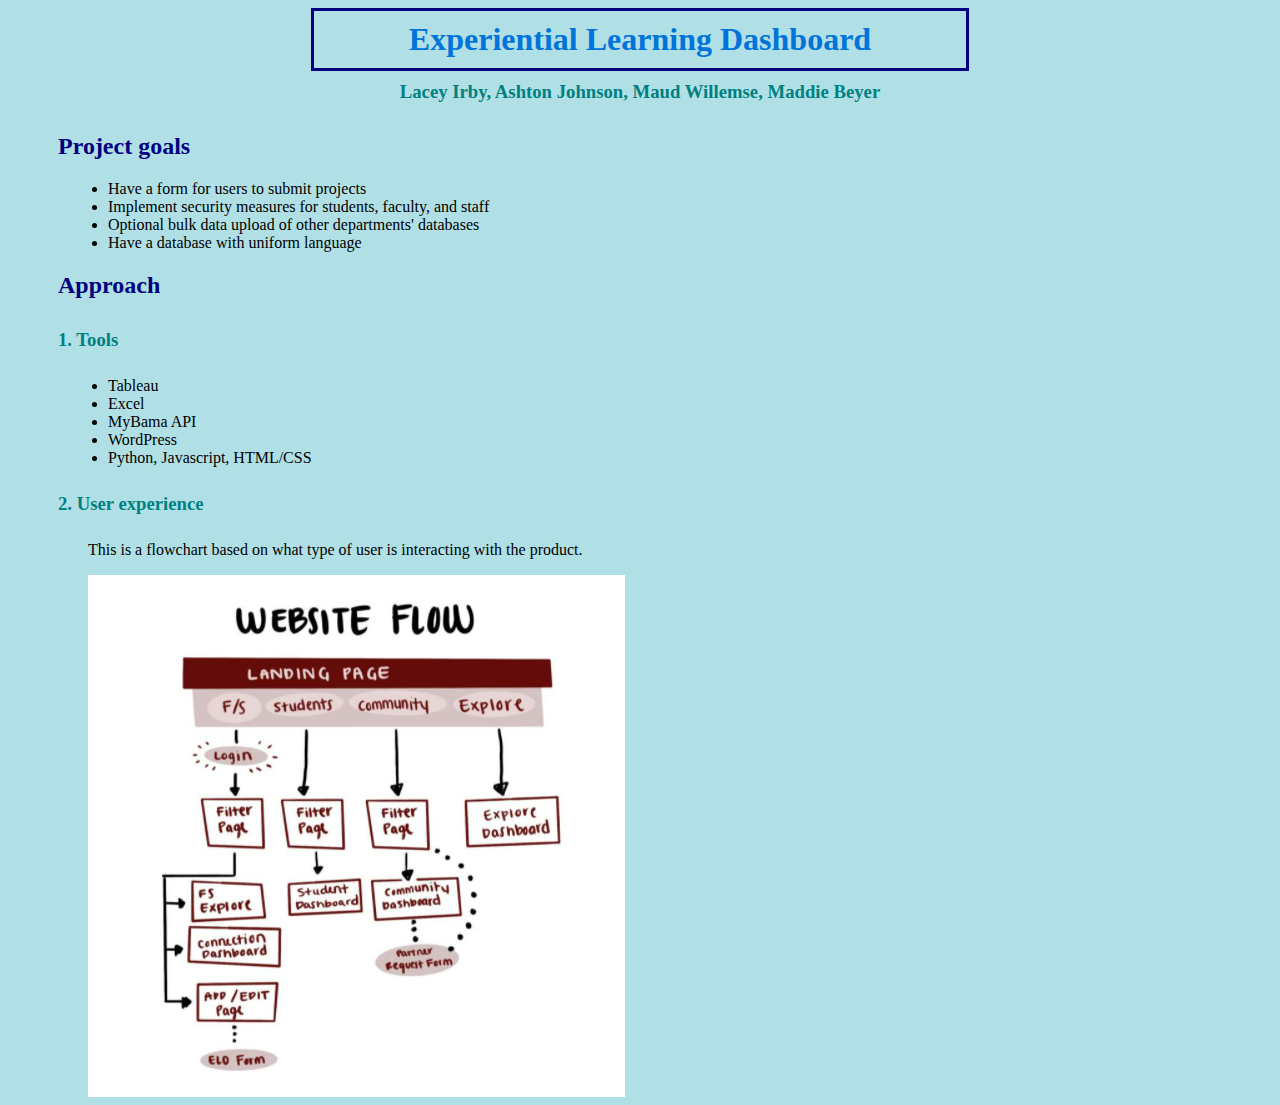
<file: index.html>
<html>
        <head>
                <style>body {
                        background-color: powderblue;
                      }
                    h1 {
                        margin: auto;
                        width: 50%;
                        border: 3px solid navy;
                        padding: 10px;
                        color: #0074D9;
                        text-align: center;
                      }
                    h3 {
                        margin:auto;
                        padding:10px;
                        color: teal;
                    }
                    h2 {
                        color:navy;
                        padding-left:50px;
                    }
                    
                    p {
                        padding-left: 80px;
                    }
                    
                    ul {
                        padding-left: 100px;
                    }
                    
                    img {
                        padding-left: 80px;
                    }</style>
        </head>
<h1>Experiential Learning Dashboard</h1>
<h3 style=text-align:center;>Lacey Irby, Ashton Johnson, Maud Willemse, Maddie Beyer</h3>
<p><h2>Project goals</h2>
<ul>
<li>Have a form for users to submit projects</li>
<li>Implement security measures for students, faculty, and staff</li>
<li>Optional bulk data upload of other departments' databases</li>
<li>Have a database with uniform language</li>
</ul></p>
<h2>Approach</h2> 
<h3 style=padding-left:50px;>1. Tools</h3>
<ul><li>Tableau</li>
<li>Excel</li>
<li>MyBama API</li>
<li>WordPress</li>
<li>Python, Javascript, HTML/CSS</li></ul> 
<h3 style=padding-left:50px;>2. User experience</h3>
<p>This is  a flowchart based on what type of user is interacting with the product.</p>
<img src="user-scenarios.png" alt="alternatetext">
</html>
</file>
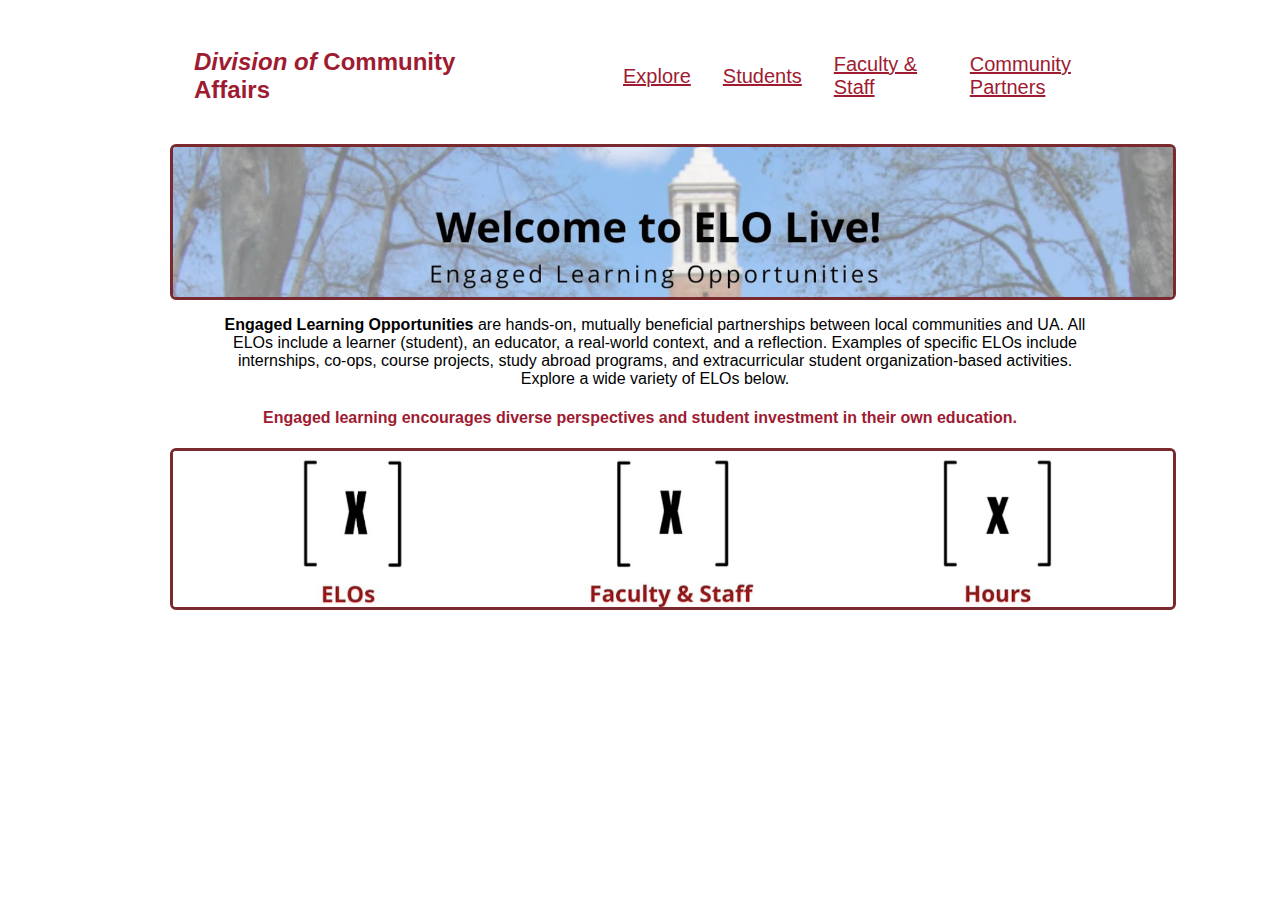
<file: demo-site/index.html>
<html>
    <title>Engaged Learning Dashboard</title>
    <style>
        body {
          background-color: white;
          font-family: sans-serif;
          width: 1000px;
          margin-left: auto;
          margin-right: auto;
        }
        .box {
          background-color: #ecdede;
          border: 3px solid #6c2129;
          border-radius: 6px;
          margin-bottom: 30px;
          padding-left: 50px;
          padding-right: 50px;
        }
        #title {
          margin: auto;
          background-color: #ecdede;
          color: #6c2129;
          width: 50%;
          border: 3px solid #6c2129;
          border-radius: 6px;
          padding: 10px;
          text-align: center;
        }
        h3 {
          color: #010101;
          margin-left: 30px;
        }
        h2 {
          color:#7a292f;
        }
        
        p {
          color: #010101;
          margin-left: 30px;
        }
        
        ul {
          margin-left: 50px;
        }
        
        img {
          margin-left: 30px;
          border: 3px solid #7a292f;
          border-radius: 6px;
        }
        
        hr {
          border: 1px solid #7a292f;
          background-color: #7a292f;
          }
        ul li {
          list-style-type: none;
        }
          nav {
            display: flex;
            align-items: center;
            padding: 1rem 1.5rem;
          }
        ul {
          display: flex;
          justify-content: space-between;
          align-items: center;
        }

        .nav-item {
          margin-left: 2rem;
        }

        .nav-link {
          font-size:20px;
          color:#9E1B32;
        }
        img {
          width:100%
        }
        .about {
          padding-left:50px;
          padding-right:50px;
          text-align:center;
        }
    </style>
    <!-- NAV BAR -->
    <nav>
      <h3 style="color:#9E1B32; font-size:24px"><i>Division of </i><b>Community Affairs</b></h3>
    <ul>
      <li class="nav-item">
        <a href="index.html" class="nav-link" id="nav-link">Explore</a>
      </li>
      <li class="nav-item">
        <a href="#students" class="nav-link" id="nav-link">Students</a>
      </li>
      <li class="nav-item">
        <a href="faculty-main-page.html" class="nav-link" id="nav-link">Faculty & Staff</a>
      </li>
      <li class="nav-item">
        <a href="community-page.html" class="nav-link" id="nav-link">Community Partners</a>
      </li>
    </nav>
</ul>
<section class = "welcome">
  <div class = "intro">
    <img src="images/welcome_ELO.png" alt="welcome">
</div>
</section>
<section class = "about">
    <p><b>Engaged Learning Opportunities</b> are hands-on, mutually beneficial partnerships between local communities and UA. All ELOs include a learner (student), an educator, a real-world context, and a reflection. Examples of specific ELOs include internships, co-ops, course projects, study abroad programs, and extracurricular student organization-based activities. Explore a wide variety of ELOs below.</p>
    <h4 style="color:#9E1B32;"><b>Engaged learning encourages diverse perspectives and student investment in their own education.</b></h4>
  </section>
<section class = "welcome">
  <img src="images/stats-main_page.png" alt="stats">
</section>

</html>
</file>
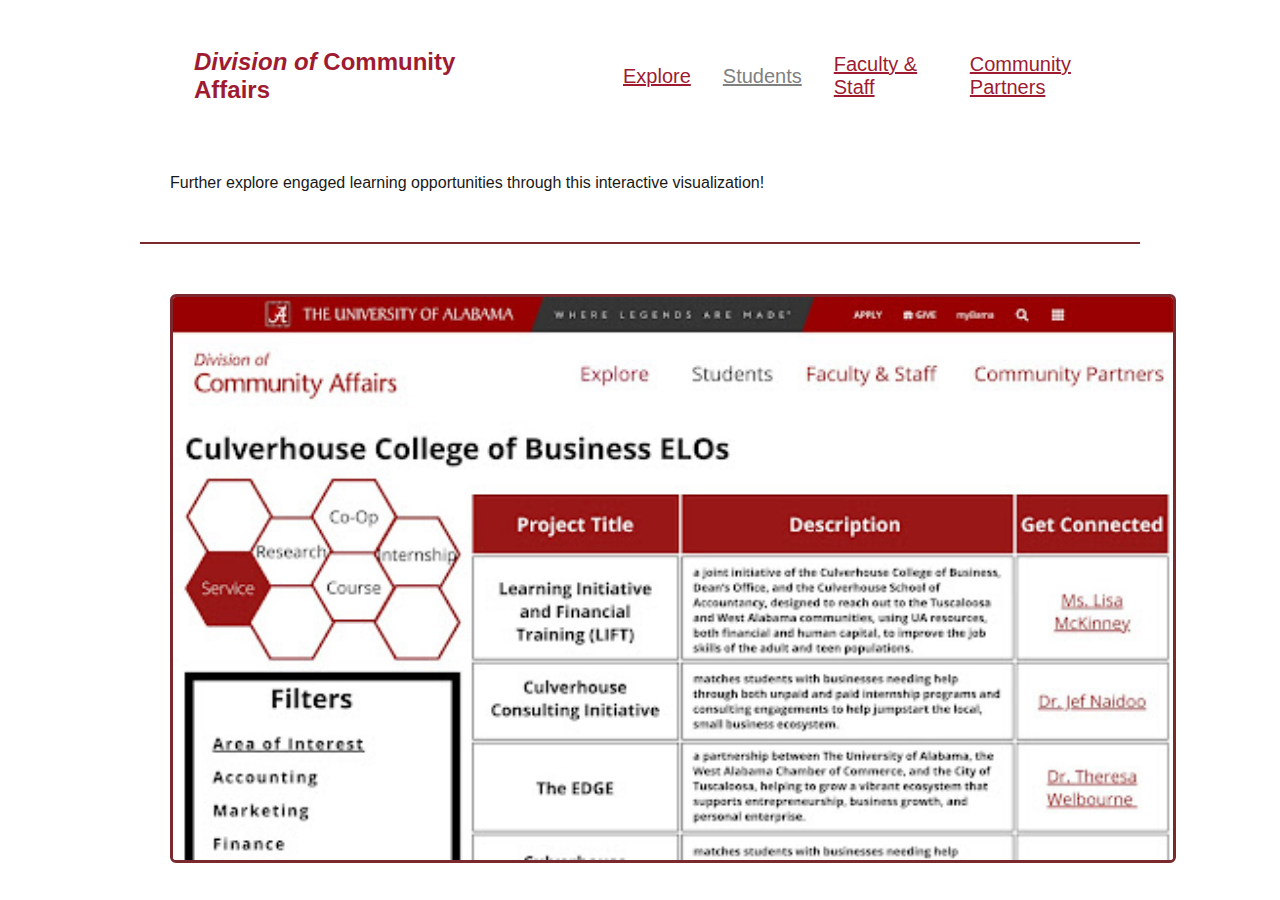
<file: business-visualization.html>
<html>
  <style>
    body {
      background-color: white;
      font-family: sans-serif;
      width: 1000px;
      margin-left: auto;
      margin-right: auto;
    }
    .box {
      background-color: #ecdede;
      border: 3px solid #6c2129;
      border-radius: 6px;
      margin-bottom: 30px;
      padding-left: 50px;
      padding-right: 50px;
    }
    #title {
      margin: auto;
      background-color: #ecdede;
      color: #6c2129;
      width: 50%;
      border: 3px solid #6c2129;
      border-radius: 6px;
      padding: 10px;
      text-align: center;
    }
    h3, h2 {
      color: #010101;
      margin-left: 30px;
    }
    p {
      color: #181818;
      margin-left: 30px;
    }
    
    ul {
      margin-left: 50px;
    }
    
    img {
      margin-left: 30px;
      border: 3px solid #7a292f;
      border-radius: 6px;
    }
    
    hr {
      border: 1px solid #7a292f;
      background-color: #7a292f;
      }
    ul li {
      list-style-type: none;
    }
      nav {
        display: flex;
        align-items: center;
        padding: 1rem 1.5rem;
      }
    ul {
      display: flex;
      justify-content: space-between;
      align-items: center;
    }

    .nav-item {
      margin-left: 2rem;
    }

    .nav-link {
      font-size:20px;
      color:#9E1B32;
    }
    .cur-nav-link {
        font-size: 20px;
        color: gray;
    }
    img {
      width:100%
    }
    .about {
      padding-left:50px;
      padding-right:50px;
      text-align:center;
    }

    
    div{
            margin-top: 15px;
            margin-bottom: 15px;
        }

        div.cp1, div.cp2, div.cp3, div.cp4{
             margin-left: 45px;
        }

</style>
<!-- NAV BAR -->
<nav>
  <h3 style="color:#9E1B32; font-size:24px"><i>Division of </i><b>Community Affairs</b></h3>
<ul>
  <li class="nav-item">
    <a href="index.html" class="nav-link" id="nav-link">Explore</a>
</li>
<li class="nav-item">
    <a href="student-page.html" class="cur-nav-link" id="nav-link">Students</a>
</li>
<li class="nav-item">
    <a href="faculty-main-page.html" class="nav-link" id="nav-link">Faculty & Staff</a>
</li>
<li class="nav-item">
    <a href="community-page.html" class="nav-link" id="nav-link">Community Partners</a>
</li>
</nav>
</ul>
<div>
  <p style="margin-top:30px;margin-bottom:30px;">Further explore engaged learning opportunities through this interactive visualization!</p>
  <hr style="margin-bottom:50px;margin-top:50px;">
</div>
<section>
<div>
    <img src="images/other tableau.jpg" alt="half of the tableau visualization">
</div>
</section>

</html>
</file>
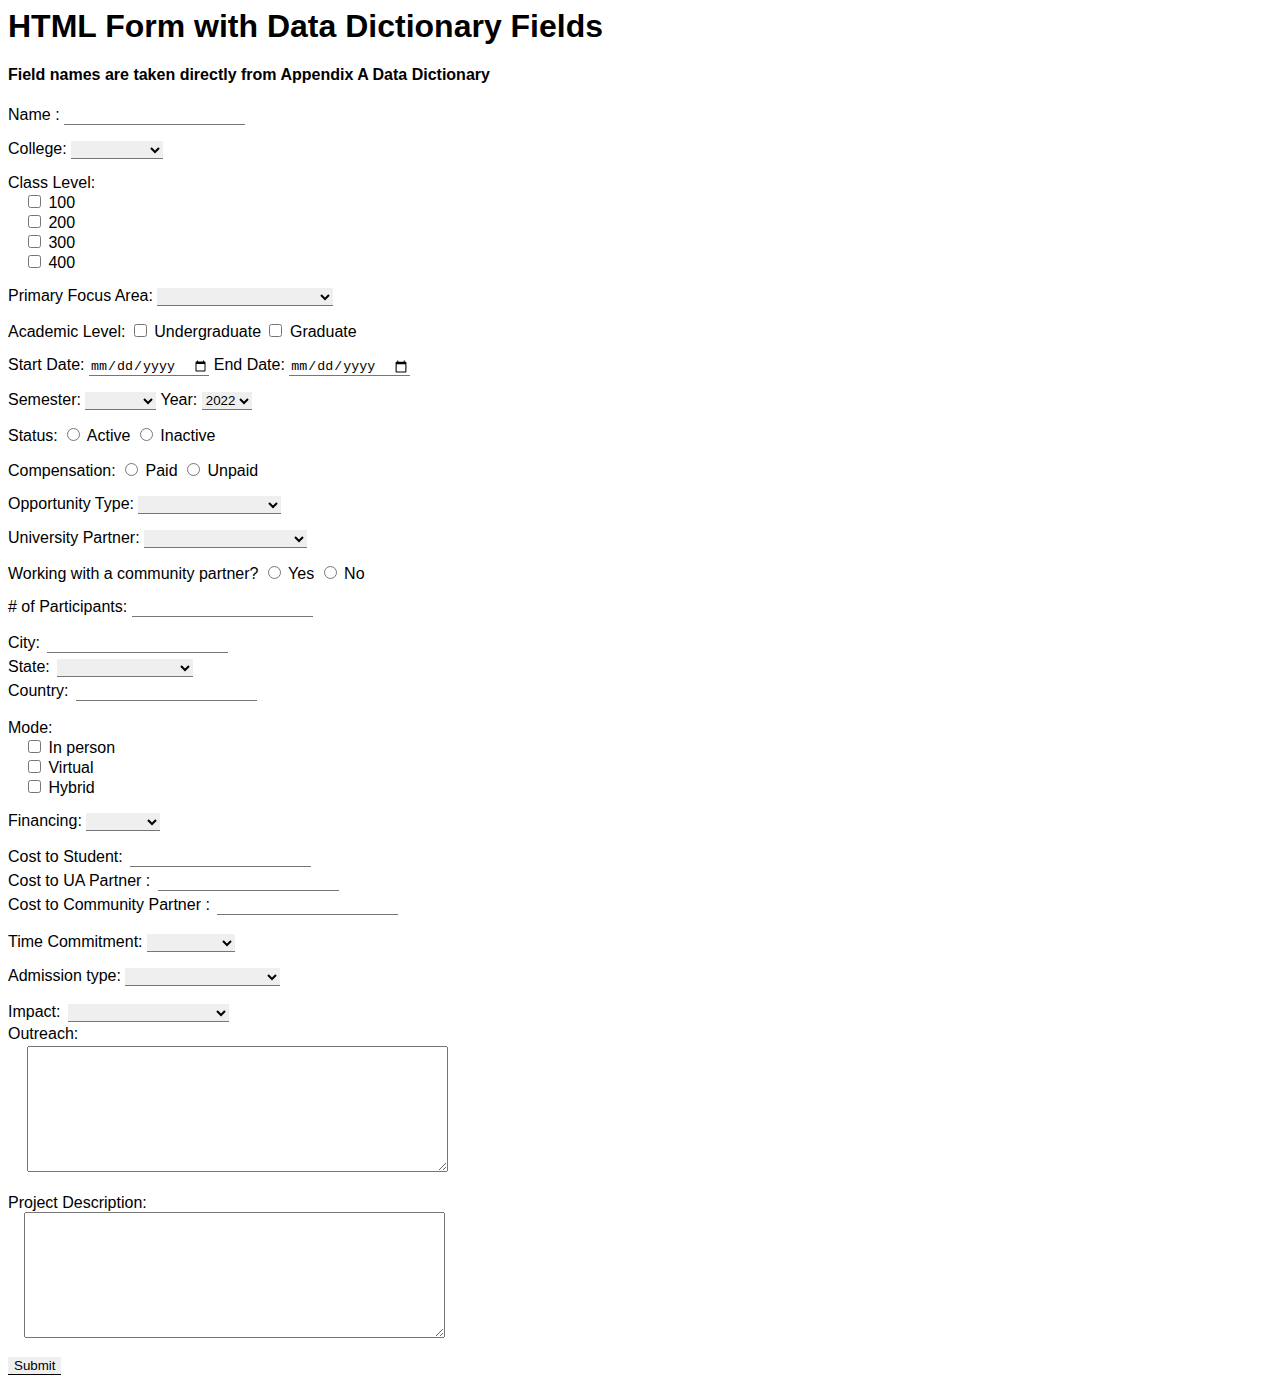
<file: form.html>
<html>
<head>
	<style>
        body{
            font-family: sans-serif;
        }
    
        input, select{
            border-top-width: 0px;
		    border-right-width: 0px;
		    border-bottom-width: 1px;
		    border-left-width: 0px;
        }

    
        div{
            margin-top: 15px;
            margin-bottom: 15px;
        }

        div.cp{
             margin-left: 45px;
        }
        
        .dept{
            display: none;
        }
        
        .cp{
            display: none;
        }
        
        .group{
            margin: 3px;
        }
    </style>
	
	
	<h1>HTML Form with Data Dictionary Fields</h1>
	<h4>Field names are taken directly from Appendix A Data Dictionary</h4>
	<form>
		<div>
			<label for="project-name">Name :</label>
			<input type="text" id="project-name" name="project-name">
<!--			Confirm whether person's name or project name-->
<!-- the data dictionary description says project name but the label for it is just "Name: "-->
		</div>
		
		<div>
			<label for="college">College: </label>
			<select onchange="enableVizClass('dept')" id="college" name="college">
				<option hidden disabled selected value> </option>
				<option value="hes">HES</option>
				<option value="as">A&S</option>
				<option value="business">Business</option>
				<option value="engineering">Engineering</option>
				<option value="cis">C&IS</option>
				<option value="education">Education</option>
				<option value="nursing">Nursing</option>
				<option value="ccs">CCS</option>
				<option value="social-work">Social Work</option>
			</select>
<!--			<input dir="ltr" autocorrect="off" autocomplete="on" autocapitalize="off" spellcheck="false" type="text" placeholder="Name" aria-label="Name" value="">-->
		</div>
		
		<div class="dept">
			<label for="department">Department: </label>
			<select id="department" name="department">
				<option hidden disabled selected value> </option>
				<option value="temp">(This will depend on the college selected)</option>
				<!--This is going to pull from a database possibly-->
				<!--Could un-hide different departments depending on which school
				is selected-->
			</select>
		</div>
		
		
		<div>
			<label>Class Level: </label><br>
			&emsp;<input type="checkbox" id="100" name="100" value="100">
			<label for="100">100</label><br>
			&emsp;<input type="checkbox" id="200" name="200" value="200">
			<label for="200">200</label><br>
			&emsp;<input type="checkbox" id="300" name="300" value="300">
			<label for="300">300</label><br>
			&emsp;<input type="checkbox" id="400" name="400" value="400">
			<label for="400">400</label><br>
		</div>
		
		<div>
			<label for="primary-focus">Primary Focus Area: </label>
			<select id="primary-focus" name="primary-focus">
				<option hidden disabled selected value> </option>
				<option value="comm-ed">Community Education</option>
				<option value="mental-health">Mental Health</option>
				<option value="international-exp">International Experience</option>
				<option value="social-issues">Social Issues</option>
				<option value="natural-sciences">Natural Sciences</option>
				<option value="healthcare">Healthcare</option>
				<option value="engineering">Engineering</option>
				<option value="prof-dev">Professional Development</option>
				<option value="comm-improvement">Community Improvement</option>
				<option value="health-well">Health and Wellbeing</option>
			</select>
		</div>
		
		<div>
			<label>Academic Level: </label>
			<input type="checkbox" id="undergraduate" name="undergraduate" value="Undergraduate">
			<label for="undergraduate"> Undergraduate </label>
			<input type="checkbox" id="graduate" name="graduate" value="Graduate">
			<label for="graduate"> Graduate </label>
		</div>
		
		<div>
			<label for="start-date">Start Date:</label>
			<input type="date" id="start-date" name="start-date">
			<label for="end-date">End Date:</label>
			<input type="date" id="end-date" name="end-date">
		</div>
		
		<div>
			<label for="semester">Semester: </label>
			<select id="semester" name="semester">
				<option hidden disabled selected value> </option>
				<option value="spring">Spring</option>
				<option value="fall">Fall</option>
				<option value="summer">Summer</option>
				<option value="interim">Interim</option>
			</select>
			<label for="year">Year: </label>
			<select id="year" name="year">
				<!--<option hidden disabled selected value> </option>-->
				<option value="2022">2022</option>
				<option value="2021">2021</option>
				<option value="2020">2020</option>
			</select>
		</div>
		
		<div>
			<label>Status:</label>
			<input type="radio" id="active" name="status" value="active">
			<label for="active">Active</label>
			<input type="radio" id="inactive" name="status" value="inactive">
			<label for="inactive">Inactive</label>
		</div>
		
		<div>
			<label>Compensation:</label>
			<input type="radio" id="paid" name="compensation" value="paid">
			<label for="active">Paid</label>
			<input type="radio" id="unpaid" name="compensation" value="unpaid">
			<label for="inactive">Unpaid</label>
		</div>
		
		<div>
			<label for="opportunity-type">Opportunity Type: </label>
			<select id="opportunity-type" name="opportunity-type">
				<option hidden disabled selected value> </option>
				<option value="co-op">Co-op</option>
				<option value="internship">Internship</option>
				<option value="course">Course</option>
				<option value="Volunteer">Volunteer</option>
				<option value="study-abroad">Study Abroad</option>
				<option value="research">Research</option>
				<option value="creative">Creative Opportunity</option>
			</select>
		</div>
		
		<div>
			<label for="university-partner">University Partner: </label>
			<select id="university-partner" name="university-partner">
				<option hidden disabled selected value> </option>
				<option value="temp">(Pulled from database?)</option>
				<!--This is going to pull from a database possibly-->
			</select>
		</div>
		
		<div>
			<label>Working with a community partner?</label>
			<input onclick="comYes();" type="radio" id="yes" name="comm-partner"
			       value="yes">
			<label for="yes">Yes</label>
			<input onclick="comNo();" type="radio" id="no" name="comm-partner"
			       value="no">
			<label for="no">No</label>
		</div>
		
		<div class="cp">
			<label>Community Partner - Internal/External:</label>
			<input type="radio" id="internal" name="comm-ie" value="internal">
			<label for="internal">Internal</label>
			<input type="radio" id="external" name="comm-ie" value="external">
			<label for="external">External</label>
		</div>
		
		<div class="cp">
			<label for="comm-org">Community Partner - Organization: </label>
			<input type="text" id="comm-org" name="comm-org">
		</div>
		
		<div class="cp">
			<label for="comm-type">Community Partner - Type: </label>
			<select id="comm-type" name="comm-type">
				<option hidden disabled selected value> </option>
				<option value="business">Business</option>
				<option value="community">Community</option>
				<option value="academic-group">Academic group</option>
				<option value="individual">Individual</option>
			</select>
		</div>
		
		
		<div class="cp">
			<label for="comm-contact">Community Partner - Contact: </label>
			<input type="text" id="comm-contact" name="comm-contact">
		</div>
		
		<div class="cp">
			<label for="comm-website">Community Partner - Website: </label>
			<input type="url" id="comm-website" name="comm-website">
		</div>
		
		<div>
			<label for="num-participants"># of Participants: </label>
			<input type="number" id="num-participants" name="num-participants" min="1">
<!--			Possibly want to put reasonably separate numbers instead of open-ended?-->
		</div>
		
		<div>
			<label for="city">City: </label>
			<input class="group" type="text" id="city" name="city"><br>
<!--			Pull in cities from api later-->
			<label for="state">State: </label>
			<select class="group" id="state" name="state">
				<option hidden disabled selected value> </option>
				<option value="alabama">Alabama</option>
				<option value="alaska">Alaska</option>
				<option value="arizona">Arizona</option>
				<option value="arkansas">Arkansas</option>
				<option value="california">California</option>
				<option value="colorado">Colorado</option>
				<option value="connecticut">Connecticut</option>
				<option value="delaware">Delaware</option>
				<option value="dc">District of Columbia</option>
				<option value="florida">Florida</option>
				<option value="georgia">Georgia</option>
				<option value="guam">Guam</option>
				<option value="hawaii">Hawaii</option>
				<option value="idaho">Idaho</option>
				<option value="illinois">Illinois</option>
				<option value="indiana">Indiana</option>
				<option value="iowa">Iowa</option>
				<option value="kansas">Kansas</option>
				<option value="kentucky">Kentucky</option>
				<option value="louisiana">Louisiana</option>
				<option value="maine">Maine</option>
				<option value="maryland">Maryland</option>
				<option value="massachusetts">Massachusetts</option>
				<option value="michigan">Michigan</option>
				<option value="minnesota">Minnesota</option>
				<option value="mississippi">Mississippi</option>
				<option value="missouri">Missouri</option>
				<option value="montana">Montana</option>
				<option value="nebraska">Nebraska</option>
				<option value="nevada">Nevada</option>
				<option value="new-hampshire">New Hampshire</option>
				<option value="new-jersey">New Jersey</option>
				<option value="new-mexico">New Mexico</option>
				<option value="new-york">New York</option>
				<option value="north-carolina">North Carolina</option>
				<option value="ohio">Ohio</option>
				<option value="oklahoma">Oklahoma</option>
				<option value="oregon">Oregon</option>
				<option value="pennsylvania">Pennsylvania</option>
				<option value="puerto-rico">Puerto Rico</option>
				<option value="rhode-island">Rhode Island</option>
				<option value="south-carolina">South Carolina</option>
				<option value="south-dakota">South Dakota</option>
				<option value="tennessee">Tennessee</option>
				<option value="texas">Texas</option>
				<option value="utah">Utah</option>
				<option value="vermont">Vermont</option>
				<option value="vi">Virgin Islands</option>
				<option value="virginia">Virginia</option>
				<option value="washington">Washington</option>
				<option value="west-virginia">West Virginia</option>
				<option value="wisconsin">Wisconsin</option>
				<option value="wyoming">Wyoming</option>
			</select><br>
			<label for="country">Country: </label>
			<input class="group" type="text" id="country" name="country"><br>
<!--			Pull in countries from API later-->
		</div>
		
		<div>
			<label>Mode: </label><br>
			&emsp;<input type="checkbox" id="in-person" name="in-person" value="in-person">
			<label for="in-person">In person</label><br>
			&emsp;<input type="checkbox" id="virtual" name="virtual" value="virtual">
			<label for="virtual">Virtual</label><br>
			&emsp;<input type="checkbox" id="hybrid" name="hybrid" value="hybrid">
			<label for="hybrid">Hybrid</label><br>
		</div>
		
		<div>
			<label for="financing">Financing: </label>
			<select id="financing" name="financing">
				<option hidden disabled selected value> </option>
				<option value="grant">Grant</option>
				<option value="donation">Donation</option>
				<option value="other">Other</option>
			</select>
		</div>
		
		<div>
			<label for="cost-student">Cost to Student:</label>
			<input class="group" type="text" id="cost-student"
			       name="cost-student"><br>
<!--			Possibly want to put reasonably separate numbers instead of open-ended?-->
			<label for="cost-ua">Cost to UA Partner :</label>
			<input class="group" type="text" id="cost-ua" name="cost-ua"><br>
<!--			Possibly want to put reasonably separate numbers instead of open-ended?-->
			<label for="cost-comm">Cost to Community Partner :</label>
			<input class="group" type="text" id="cost-comm" name="cost-comm"><br>
<!--			Possibly want to put reasonably separate numbers instead of open-ended?-->
		</div>
		
		<div>
			<label for="time-commitment">Time Commitment: </label>
			<select id="time-commitment" name="time-commitment">
				<option hidden disabled selected value> </option>
				<option value="week">Week</option>
				<option value="month">Month</option>
				<option value="semester">Semester</option>
				<option value="year-long">Year-Long</option>
				<option value="continuous">Continuous</option>
				<option value="single">Single</option>
			</select>
		</div>
		
		<div>
			<label for="admission-type">Admission type: </label>
			<select id="admission-type" name="admission-type">
				<option hidden disabled selected value> </option>
				<option value="continuous-enroll">Continuous Enrollment</option>
				<option value="semester-enroll">Semester Enrollment</option>
				<option value="application">Application</option>
				<option value="interview">Interview</option>
			</select>
		</div>
		
		<div>
			<label for="impact">Impact: </label>
			<select class="group" id="impact" name="impact">
				<option hidden disabled selected value> </option>
				<option value="economic-dev">Economic Development</option>
				<option value="comm-outreach">Community Outreach</option>
				<option value="advanced-research">Advanced Research</option>
				<option value="academic-programs">Academic Programs</option>
			</select><br>
			
			<label for="outreach">Outreach:</label><br>
			&emsp;<textarea class="group" wrap="soft" cols="50" rows="8"
			                maxlength="1000"
			                id="outreach" name="outreach"></textarea>
		</div>
		
		<div>
			<label for="description">Project Description:</label><br>
			&emsp;<textarea wrap="soft" cols="50" rows="8" maxlength="1000"
			          id="description"
			          name="description"></textarea>
		</div>
		
		<div>
			<input type="submit" value="Submit">
		</div>
	</form>
	
	<script>
        function enableVizClass(cl) {
	        Array.from(document.getElementsByClassName(cl)).forEach(
			    function(element, index, array) {
			        element.style.display = 'block';
			    }
			);
        }
        
        function disableVizClass(cl) {
	        Array.from(document.getElementsByClassName(cl)).forEach(
			    function(element, index, array) {
			        element.style.display = 'none';
			    }
			);
        }
        
        function comYes() {
            enableVizClass('cp');
        }
        
        function comNo() {
            disableVizClass('cp');
        }
    </script>
</head>
</html>
</file>
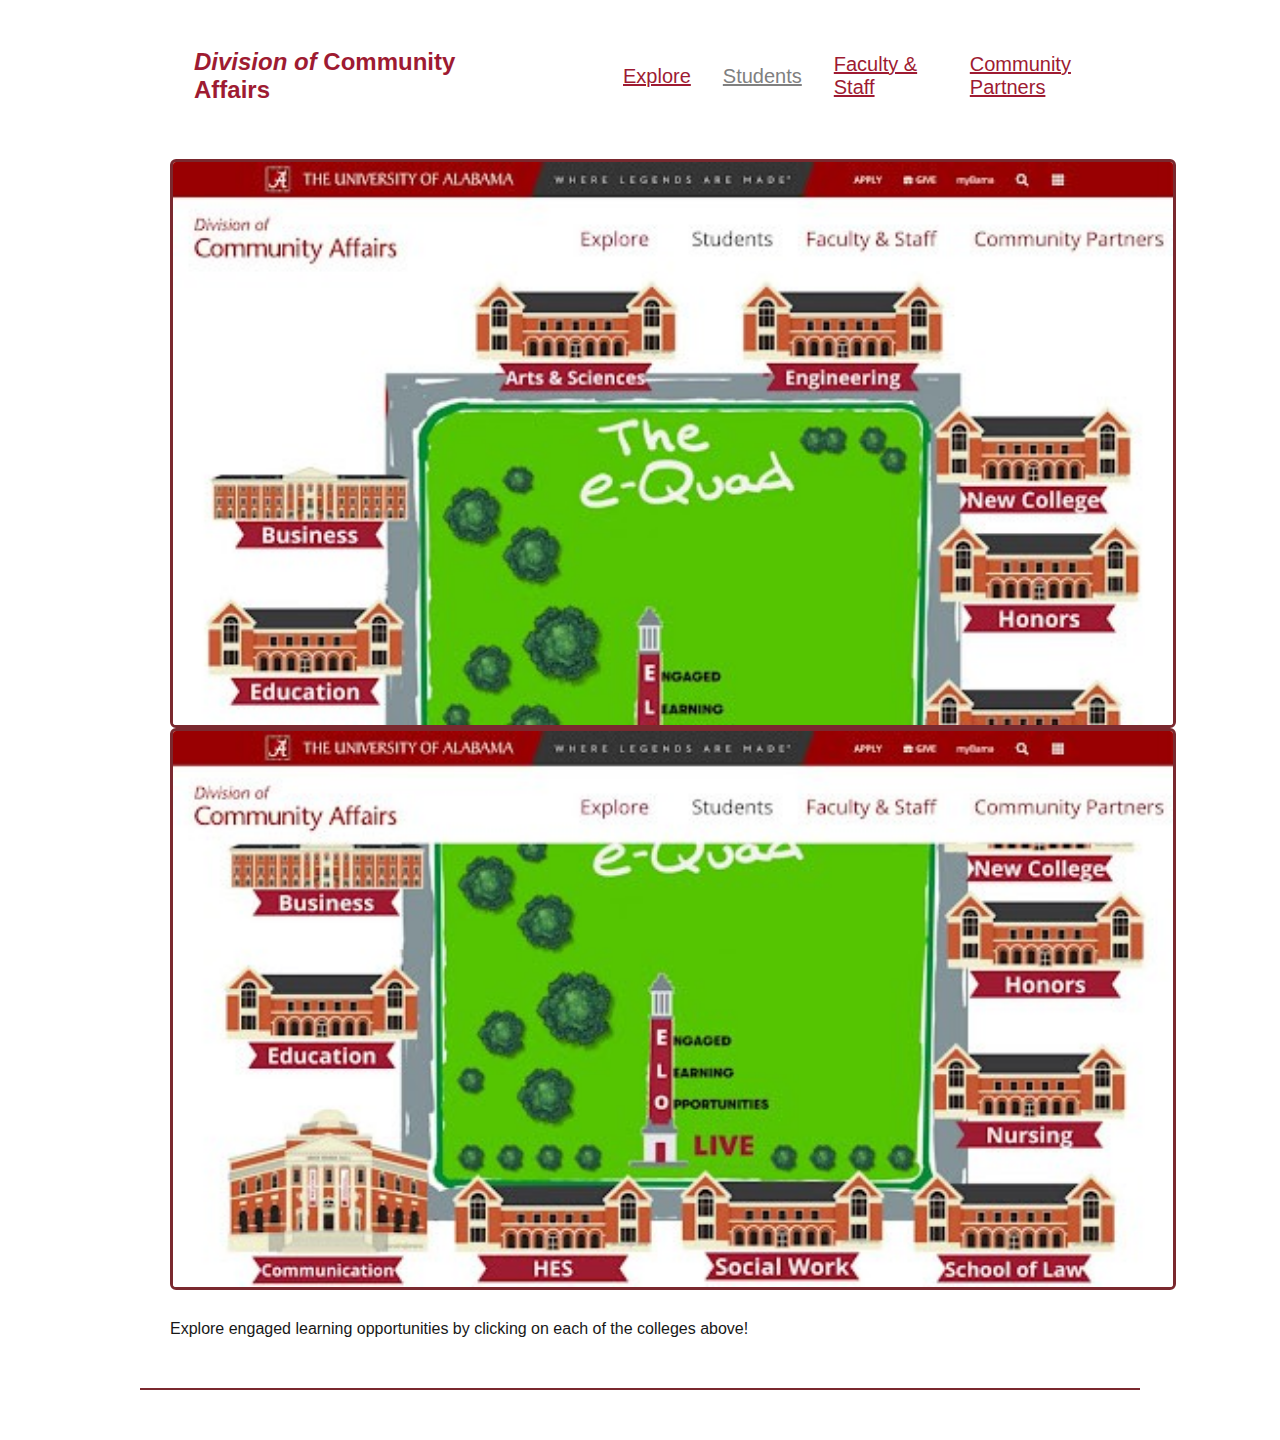
<file: student-page.html>
<html>
  <style>
    body {
      background-color: white;
      font-family: sans-serif;
      width: 1000px;
      margin-left: auto;
      margin-right: auto;
    }
    .box {
      background-color: #ecdede;
      border: 3px solid #6c2129;
      border-radius: 6px;
      margin-bottom: 30px;
      padding-left: 50px;
      padding-right: 50px;
    }
    #title {
      margin: auto;
      background-color: #ecdede;
      color: #6c2129;
      width: 50%;
      border: 3px solid #6c2129;
      border-radius: 6px;
      padding: 10px;
      text-align: center;
    }
    h3, h2 {
      color: #010101;
      margin-left: 30px;
    }
    p {
      color: #181818;
      margin-left: 30px;
    }
    
    ul {
      margin-left: 50px;
    }
    
    img {
      margin-left: 30px;
      border: 3px solid #7a292f;
      border-radius: 6px;
    }
    
    hr {
      border: 1px solid #7a292f;
      background-color: #7a292f;
      }
    ul li {
      list-style-type: none;
    }
      nav {
        display: flex;
        align-items: center;
        padding: 1rem 1.5rem;
      }
    ul {
      display: flex;
      justify-content: space-between;
      align-items: center;
    }

    .nav-item {
      margin-left: 2rem;
    }

    .nav-link {
      font-size:20px;
      color:#9E1B32;
    }
    .cur-nav-link {
        font-size: 20px;
        color: gray;
    }
    img {
      width:100%
    }
    .about {
      padding-left:50px;
      padding-right:50px;
      text-align:center;
    }

    
    div{
            margin-top: 15px;
            margin-bottom: 15px;
        }

        div.cp1, div.cp2, div.cp3, div.cp4{
             margin-left: 45px;
        }

</style>
<!-- NAV BAR -->
<nav>
  <h3 style="color:#9E1B32; font-size:24px"><i>Division of </i><b>Community Affairs</b></h3>
<ul>
  <li class="nav-item">
    <a href="index.html" class="nav-link" id="nav-link">Explore</a>
  </li>
  <li class="nav-item">
    <a href="student-page.html" class="cur-nav-link" id="nav-link">Students</a>
  </li>
  <li class="nav-item">
    <a href="faculty-main-page.html" class="nav-link" id="nav-link">Faculty & Staff</a>
  </li>
  <li class="nav-item">
    <a href="community-page.html" class="nav-link" id="nav-link">Community Partners</a>
  </li>
</nav>
</ul>
<section>
<div>
    <a href="business-visualization.html">
    <img src="images/top tableau.jpg" alt="half of the tableau visualization">
    <img src="images/bottom tableau.jpg" alt="half of the tableau visualization">
    </a>
</div>
</section>
<div>
  <p style="margin-top:30px;margin-bottom:30px;">Explore engaged learning opportunities by clicking on each of the colleges above!</p>
  <hr style="margin-bottom:50px;margin-top:50px;">
</div>

</html>
</file>
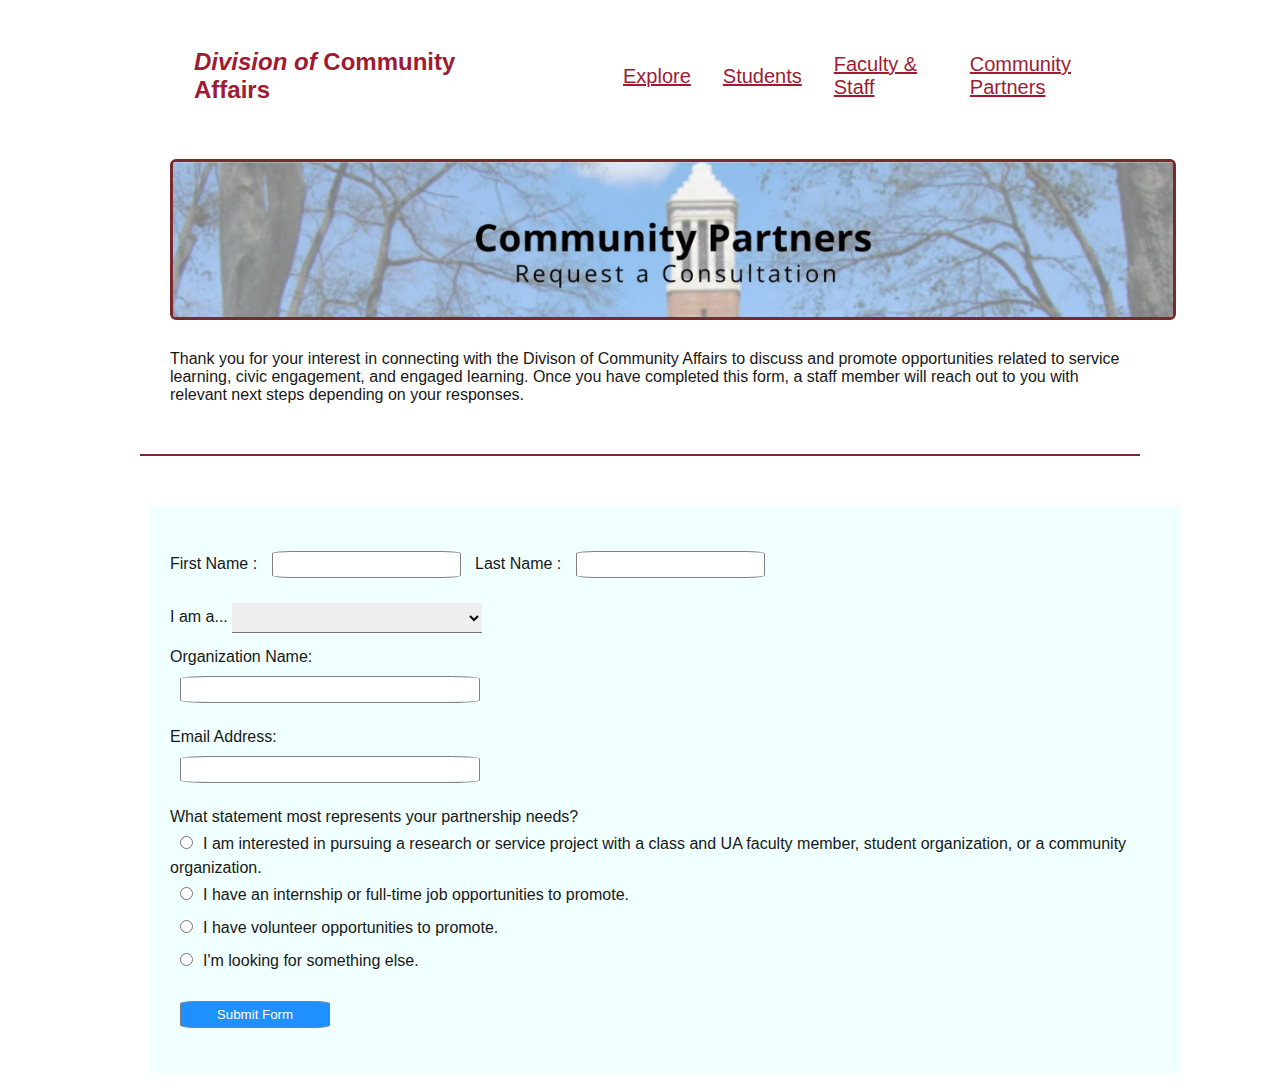
<file: demo-site/community-page.html>
<html>
  <style>
    body {
      background-color: white;
      font-family: sans-serif;
      width: 1000px;
      margin-left: auto;
      margin-right: auto;
    }
    .box {
      background-color: #ecdede;
      border: 3px solid #6c2129;
      border-radius: 6px;
      margin-bottom: 30px;
      padding-left: 50px;
      padding-right: 50px;
    }
    #title {
      margin: auto;
      background-color: #ecdede;
      color: #6c2129;
      width: 50%;
      border: 3px solid #6c2129;
      border-radius: 6px;
      padding: 10px;
      text-align: center;
    }
    h3, h2 {
      color: #010101;
      margin-left: 30px;
    }
    p {
      color: #181818;
      margin-left: 30px;
    }
    
    ul {
      margin-left: 50px;
    }
    
    img {
      margin-left: 30px;
      border: 3px solid #7a292f;
      border-radius: 6px;
    }
    
    hr {
      border: 1px solid #7a292f;
      background-color: #7a292f;
      }
    ul li {
      list-style-type: none;
    }
      nav {
        display: flex;
        align-items: center;
        padding: 1rem 1.5rem;
      }
    ul {
      display: flex;
      justify-content: space-between;
      align-items: center;
    }

    .nav-item {
      margin-left: 2rem;
    }

    .nav-link {
      font-size:20px;
      color:#9E1B32;
    }
    img {
      width:100%
    }
    .about {
      padding-left:50px;
      padding-right:50px;
      text-align:center;
    }

    
    div{
            margin-top: 15px;
            margin-bottom: 15px;
        }

        div.cp1, div.cp2, div.cp3, div.cp4{
             margin-left: 45px;
        }

    
        input, select{
        border-top-width: 0px;
		    border-right-width: 0px;
		    border-bottom-width: 1px;
		    border-left-width: 0px;
        }

    
        form {
          background-color: rgb(240, 270, 275);      
          color:#181818;
          padding:20px;
          margin:10px;
          width:990px;
        }

        input {
          color:darkslategray;
          padding:5px;
          margin:10px;
          border: 0.5px solid gray;
          border-radius: 10%;
        }

    .cp-1{
      display: none;
    }
    .cp-2{
      display: none;
    }
    .cp-3{
      display: none;
    }
    .cp-4{
      display: none;
    }


</style>
<!-- NAV BAR -->
<nav>
  <h3 style="color:#9E1B32; font-size:24px"><i>Division of </i><b>Community Affairs</b></h3>
<ul>
  <li class="nav-item">
    <a href="index.html" class="nav-link" id="nav-link">Explore</a>
  </li>
  <li class="nav-item">
    <a href="#students" class="nav-link" id="nav-link">Students</a>
  </li>
  <li class="nav-item">
    <a href="faculty-main-page.html" class="nav-link" id="nav-link">Faculty & Staff</a>
  </li>
  <li class="nav-item">
    <a href="community-page.html" class="nav-link" id="nav-link">Community Partners</a>
  </li>
</nav>
</ul>
<section class = "consultation-banner">
<div class = "consultation">
<img src="images/consultation.png" alt="consultation-banner">
</div>
</section>
<div>
  <p style="margin-top:30px;margin-bottom:30px;">Thank you for your interest in connecting with the Divison of Community Affairs to discuss and promote opportunities related to service learning, civic engagement, and engaged learning. 
    Once you have completed this form, a staff member will reach out to you with relevant next steps depending on your responses.</p>
  <hr style="margin-bottom:50px;margin-top:50px;">
</div>

    <form>
      <div>
        <label for="first-name">First Name :</label>
        <input type="text" id="first-name" name="first-name">
        <label for="last-name">Last Name :</label>
        <input type="text" id="last-name" name="last-name">  
      </div>

      <div>
        <label for="user-type">I am a...</label>
        <select style="height:30px;width:250px;" name="user-type" id="user-type">
          <option hidden disabled selected value> </option>
          <option value="faculty">UA Faculty Member</option>
          <option value="staff">UA Staff Member</option>
          <option value="comm-partner">Community Partner</option>
          <option vakue="student">UA Student/Student Organization</option>
        </select>
      </div>

      <div>
        <label for="organization">Organization Name:</label><br>
        <input style="width:300px;"type="text" id="organization" name="organization">  
      </div>

      <div>
        <label for="email">Email Address: </label><br>
        <input style="width:300px;" type="email" id="email">
      </div>

      <div>
        <label for="partnership-needs">What statement most represents your partnership needs?</label><br>
          <input type="radio" value="option1" id="partnership-needs" name="partnership-needs" onclick="optionOne();">I am interested in pursuing a research or service project with a class and UA faculty member, student organization, or a community organization.</input><br>
          <input type="radio" value="option2" id="partnership-needs" name="partnership-needs" onclick="optionTwo();">I have an internship or full-time job opportunities to promote.</input><br>
          <input type="radio" value="option3" id="partnership-needs" name="partnership-needs" onclick="optionThree();">I have volunteer opportunities to promote.</input><br>
          <input type="radio" value="option4" id="partnership-needs" name="partnership-needs" onclick="optionFour();">I'm looking for something else.</input>
      </div>

      <div class="cp-1">
      <div>
      <label for="description">Please describe your research/service project interests and how you would like to partner with faculty, staff, or a community organization. Please include a timeline for project completion, if you have one.</label><br>
			&emsp;<textarea wrap="soft" cols="50" rows="8" maxlength="1000"
			          id="description"
			          name="description"></textarea>
      </div>

      <div>
        <label for="skills-majors-1">Please indicate if there are any specific skills desired in an applicant for this position, as well as if there are majors or areas of study preferred. </label><br>
        <input style="width:400px;"type="text" id="skills-majors-1" name="skills-majors-1">
      </div>

      <div>
        <label for="num-volunteers-1">How many volunteers do you require per shift?</label><br>
        <input type="number" id="num-volunteers-1" name="num-volunteers-1">
      </div>
      </div>

      <div class="cp-2">
        <div>
          <label for="project-name">Title of Position or Project: </label><br>
          <input style="width:300px;"type="text" id="project-name" name="project-name">
        </div>
  
        <div>
          <label for="project-location">Project Location: </label><br>
          <input style="width:300px;" type="text" id="project-location" name="project-location">
        </div>
  
        <div>
          <label for="job-description">Job Description: </label><br>
        &emsp;<textarea wrap="soft" cols="50" rows="8" maxlength="1000"
                  id="job-description"
                  name="job-description"></textarea>
        </div>
  
        <div>
          <label for="skills-majors-2">Please indicate if there are any specific skills desired in an applicant for this position, as well as if there are majors or areas of study preferred. </label><br>
          <input style="width:400px;" type="text" id="skills-majors-2" name="skills-majors-2">
        </div>
  
        <div>
          <label for="start-date">Anticipated Start Date:</label><br>
          <input type="date" id="start-date" name="start-date">
        </div>
  
        <div>
          <label>Required Documents: </label><br>
        &emsp;<input type="checkbox" id="cover-letter" name="cover-letter" value="cover-letter">
        <label for="cover-letter">Cover Letter</label><br>
        &emsp;<input type="checkbox" id="writing-sample" name="writing-sample" value="writing-sample">
        <label for="writing-sample">Writing Sample</label><br>
        &emsp;<input type="checkbox" id="other" name="other" value="other">
        <label for="other">Other</label><br>
        </div>
  
        <div>
          <label for="num-volunteers-2">How many volunteers do you require per shift?</label><br>
          <input type="number" id="num-volunteers-2" name="num-volunteers-2">
        </div>
      </div>

      <div class="cp-3">
        <div>
          <label for="skills-majors-3">Please indicate if there are any specific skills desired in an applicant for this position, as well as if there are majors or areas of study preferred. </label><br>
          <input style="width:400px;"type="text" id="skills-majors-3" name="skills-majors-3">
        </div>
  
        <div>
          <label for="event-title">Event/Opportunity Title: </label><br>
          <input style="width:300px;"type="text" id="event-title" name="event-title">
        </div>
  
        <div>
          <label for="event-description">Event/Opportunity Description: </label><br>
        &emsp;<textarea wrap="soft" cols="50" rows="8" maxlength="1000"
                  id="event-description"
                  name="event-description"></textarea>
        </div>
  
        <div>
          <label for="start-date-3">Start Date:</label><br>
          <input type="date" id="start-date-3" name="start-date-3">
        </div>
  
        <div>
          <label for="end-date">End Date:</label><br>
          <input type="date" id="end-date" name="end-date">
        </div>
  
        <div>
          <label for="shifts">Include dates and times of shifts if applicable: </label><br>
        &emsp;<textarea wrap="soft" cols="50" rows="8" maxlength="1000"
                  id="shifts"
                  name="shifts"></textarea>
        </div>
  
        <div>
          <label>Event/Opportunity Location: </label><br>
          <label style="margin-left:30px;"for="address">Address: </label>
          <input style="width:250px;" type="text" id="address" name="address"><br>
          <label style="margin-left:30px;margin-right:30px;" for="city">City: </label>
          <input type="text" id="city" name="city"><br>
          <label style="margin-left:30px;margin-right:30px;" for="state">State: </label>
          <select style="height:26px;width:150px;" class="group" id="state" name="state">
            <option hidden disabled selected value> </option>
            <option value="alabama">Alabama</option>
            <option value="alaska">Alaska</option>
            <option value="arizona">Arizona</option>
            <option value="arkansas">Arkansas</option>
            <option value="california">California</option>
            <option value="colorado">Colorado</option>
            <option value="connecticut">Connecticut</option>
            <option value="delaware">Delaware</option>
            <option value="dc">District of Columbia</option>
            <option value="florida">Florida</option>
            <option value="georgia">Georgia</option>
            <option value="guam">Guam</option>
            <option value="hawaii">Hawaii</option>
            <option value="idaho">Idaho</option>
            <option value="illinois">Illinois</option>
            <option value="indiana">Indiana</option>
            <option value="iowa">Iowa</option>
            <option value="kansas">Kansas</option>
            <option value="kentucky">Kentucky</option>
            <option value="louisiana">Louisiana</option>
            <option value="maine">Maine</option>
            <option value="maryland">Maryland</option>
            <option value="massachusetts">Massachusetts</option>
            <option value="michigan">Michigan</option>
            <option value="minnesota">Minnesota</option>
            <option value="mississippi">Mississippi</option>
            <option value="missouri">Missouri</option>
            <option value="montana">Montana</option>
            <option value="nebraska">Nebraska</option>
            <option value="nevada">Nevada</option>
            <option value="new-hampshire">New Hampshire</option>
            <option value="new-jersey">New Jersey</option>
            <option value="new-mexico">New Mexico</option>
            <option value="new-york">New York</option>
            <option value="north-carolina">North Carolina</option>
            <option value="ohio">Ohio</option>
            <option value="oklahoma">Oklahoma</option>
            <option value="oregon">Oregon</option>
            <option value="pennsylvania">Pennsylvania</option>
            <option value="puerto-rico">Puerto Rico</option>
            <option value="rhode-island">Rhode Island</option>
            <option value="south-carolina">South Carolina</option>
            <option value="south-dakota">South Dakota</option>
            <option value="tennessee">Tennessee</option>
            <option value="texas">Texas</option>
            <option value="utah">Utah</option>
            <option value="vermont">Vermont</option>
            <option value="vi">Virgin Islands</option>
            <option value="virginia">Virginia</option>
            <option value="washington">Washington</option>
            <option value="west-virginia">West Virginia</option>
            <option value="wisconsin">Wisconsin</option>
            <option value="wyoming">Wyoming</option>
          </select><br>
          <label style="margin-left:30px;"for="country">Country: </label>
          <input type="text" id="country" name="country">
        </div>
  
        <div>
          <label for="num-volunteers-3">How many volunteers do you require per shift?</label><br>
          <input type="number" id="num-volunteers-3" name="num-volunteers-3">
        </div>
  
        <div>
          <label for="sign-up">If you have a sign-up form that you would like volunteers to use to sign up, please include that link here.</label><br>
          <input style="width:350px;"type="url" name="sign-up" id="sign-up">
        </div>
      </div>

      <div class="cp-4">
        <div>
          <label for="skills-majors-4">Please indicate if there are any specific skills desired in an applicant for this position, as well as if there are majors or areas of study preferred. </label><br>
          <input style="width:400px;" type="text" id="skills-majors-4" name="skills-majors-4">
        </div>
  
        <div>
          <label for="num-volunteers-4">How many volunteers do you require per shift?</label><br>
          <input type="number" id="num-volunteers-4" name="num-volunteers-4">
        </div>
  
        <div>
          <label for="other-needs">Please tell us about your needs and how we can support you:  </label><br>
        &emsp;<textarea wrap="soft" cols="50" rows="8" maxlength="1000"
                  id="other-needs"
                  name="other-needs"></textarea>
        </div>
      </div>
      
      <div>
        <input style="width:150px;color:white;background-color:#1e90ff;" type="button" id="submit" value="Submit Form" onclick="showInput();">
      </div>

    </form>

    <script>

      var x = 0;
      function enableVizClass(cl) {
        Array.from(document.getElementsByClassName(cl)).forEach(
        function(element, index, array) {
            element.style.display = 'block';
        }
    );
      }
      
      function disableVizClass(cl) {
        Array.from(document.getElementsByClassName(cl)).forEach(
        function(element, index, array) {
            element.style.display = 'none';
        }
    );
      }
      
      function optionOne() {
          enableVizClass('cp-1');
          disableVizClass('cp-2');
          disableVizClass('cp-3');
          disableVizClass('cp-4');
          x = 1;
      }
      
      function optionTwo() {
          disableVizClass('cp-1');
          enableVizClass('cp-2');
          disableVizClass('cp-3');
          disableVizClass('cp-4');
          x = 2;
      }


      function optionThree() {
          disableVizClass('cp-1');
          disableVizClass('cp-2');
          enableVizClass('cp-3');
          disableVizClass('cp-4');
          x = 3;
      }

      function optionFour() {
          disableVizClass('cp-1');
          disableVizClass('cp-2');
          disableVizClass('cp-3');
          enableVizClass('cp-4');
          x = 4;
      }

      function showInput() {
             console.log("First Name: " + document.getElementById("first-name").value);
             console.log("Last Name: " + document.getElementById("last-name").value);
             console.log("User: " + document.getElementById("user-type").value);
             console.log("Organization: " + document.getElementById("organization").value);
             console.log("Email: " + document.getElementById("email").value);
             console.log("Partnership: " + document.getElementById("partnership-needs").value);

             if(x==1){
              console.log("Description: " + document.getElementById("description").value);
              console.log("Skills/majors: " + document.getElementById("skills-majors-1").value);
              console.log("Num volunteers: " + document.getElementById("num-volunteers-1").value);
             }
             if(x==2){
              console.log("Project Name: " + document.getElementById("project-name").value);
              console.log("Location : " + document.getElementById("project-location").value);
              console.log("Job description: " + document.getElementById("job-description").value);
              console.log("Skills/majors: " + document.getElementById("skills-majors-2").value);
              console.log("Start Date: " + document.getElementById("start-date").value);
              console.log("Num volunteers: " + document.getElementById("num-volunteers-2").value);
             }
             if(x==3){
              console.log("Skills/majors: " + document.getElementById("skills-majors-3").value);
              console.log("Event Title: " + document.getElementById("event-title").value);
              console.log("Event Description: " + document.getElementById("event-description").value);
              console.log("Start Date: " + document.getElementById("start-date-3").value);
              console.log("End Date: " + document.getElementById("end-date").value);
              console.log("Shifts: " + document.getElementById("shifts").value);
              console.log("Num volunteers: " + document.getElementById("num-volunteers-3").value);
              console.log("Sign up link: " + document.getElementById("sign-up").value);
             }
             if(x==4){
              console.log("Skills/majors: " + document.getElementById("skills-majors-4").value);
              console.log("Num volunteers:  " + document.getElementById("num-volunteers-4").value);
              console.log("Other Needs: " + document.getElementById("other-needs").value);
             }
        }
  </script>
</html>
</file>
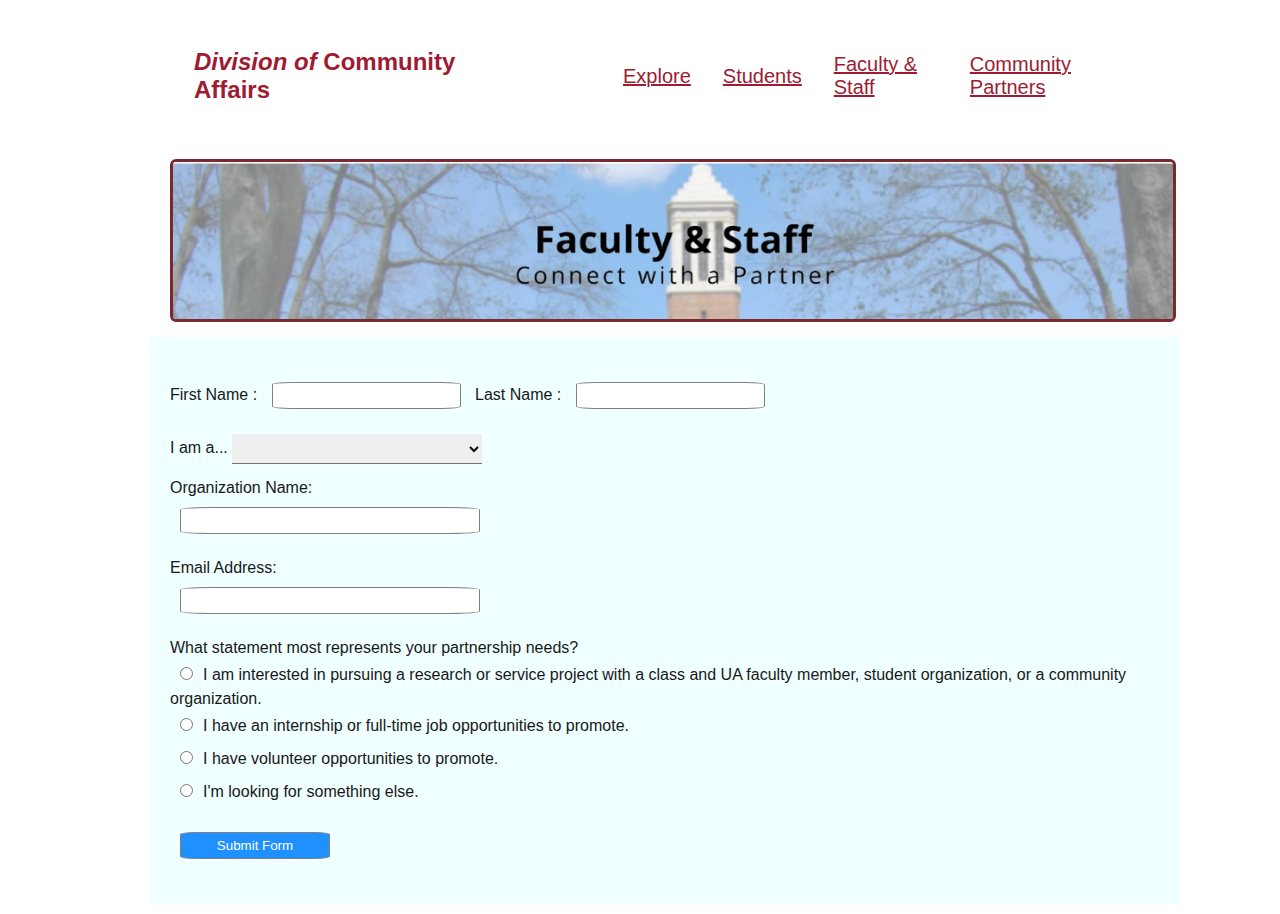
<file: demo-site/faculty-connect-with-partner.html>
<html>
  <style>
    body {
      background-color: white;
      font-family: sans-serif;
      width: 1000px;
      margin-left: auto;
      margin-right: auto;
    }
    .box {
      background-color: #ecdede;
      border: 3px solid #6c2129;
      border-radius: 6px;
      margin-bottom: 30px;
      padding-left: 50px;
      padding-right: 50px;
    }
    #title {
      margin: auto;
      background-color: #ecdede;
      color: #6c2129;
      width: 50%;
      border: 3px solid #6c2129;
      border-radius: 6px;
      padding: 10px;
      text-align: center;
    }
    h3, h2 {
      color: #010101;
      margin-left: 30px;
    }
    p {
      color: #181818;
      margin-left: 30px;
    }
    
    ul {
      margin-left: 50px;
    }
    
    img {
      margin-left: 30px;
      border: 3px solid #7a292f;
      border-radius: 6px;
    }
    
    hr {
      border: 1px solid #7a292f;
      background-color: #7a292f;
      }
    ul li {
      list-style-type: none;
    }
      nav {
        display: flex;
        align-items: center;
        padding: 1rem 1.5rem;
      }
    ul {
      display: flex;
      justify-content: space-between;
      align-items: center;
    }

    .nav-item {
      margin-left: 2rem;
    }

    .nav-link {
      font-size:20px;
      color:#9E1B32;
    }
    img {
      width:100%
    }
    .about {
      padding-left:50px;
      padding-right:50px;
      text-align:center;
    }

    
    div{
            margin-top: 15px;
            margin-bottom: 15px;
        }

        div.cp1, div.cp2, div.cp3, div.cp4{
             margin-left: 45px;
        }

    
        input, select{
        border-top-width: 0px;
		    border-right-width: 0px;
		    border-bottom-width: 1px;
		    border-left-width: 0px;
        }

    
        form {
          background-color: rgb(240, 270, 275);      
          color:#181818;
          padding:20px;
          margin:10px;
          width:990px;
        }

        input {
          color:darkslategray;
          padding:5px;
          margin:10px;
          border: 0.5px solid gray;
          border-radius: 10%;
        }

    .cp-1{
      display: none;
    }
    .cp-2{
      display: none;
    }
    .cp-3{
      display: none;
    }
    .cp-4{
      display: none;
    }


</style>
<!-- NAV BAR -->
<nav>
  <h3 style="color:#9E1B32; font-size:24px"><i>Division of </i><b>Community Affairs</b></h3>
<ul>
  <li class="nav-item">
    <a href="index.html" class="nav-link" id="nav-link">Explore</a>
  </li>
  <li class="nav-item">
    <a href="#students" class="nav-link" id="nav-link">Students</a>
  </li>
  <li class="nav-item">
    <a href="faculty-main-page.html" class="nav-link" id="nav-link">Faculty & Staff</a>
  </li>
  <li class="nav-item">
    <a href="community-page.html" class="nav-link" id="nav-link">Community Partners</a>
  </li>
</nav>
</ul>
<section class = "faculty-connect-banner">
<div class = "consultation">
<img src="images/faculty-connect-banner.png" alt="connect-banner">
</div>
</section>

    <form>
      <div>
        <label for="first-name">First Name :</label>
        <input type="text" id="first-name" name="first-name">
        <label for="last-name">Last Name :</label>
        <input type="text" id="last-name" name="last-name">  
      </div>

      <div>
        <label for="user-type">I am a...</label>
        <select style="height:30px;width:250px;" name="user-type" id="user-type">
          <option hidden disabled selected value> </option>
          <option value="faculty">UA Faculty Member</option>
          <option value="staff">UA Staff Member</option>
          <option value="comm-partner">Community Partner</option>
          <option vakue="student">UA Student/Student Organization</option>
        </select>
      </div>

      <div>
        <label for="organization">Organization Name:</label><br>
        <input style="width:300px;"type="text" id="organization" name="organization">  
      </div>

      <div>
        <label for="email">Email Address: </label><br>
        <input style="width:300px;" type="email" id="email">
      </div>

      <div>
        <label for="partnership-needs">What statement most represents your partnership needs?</label><br>
          <input type="radio" value="option1" id="partnership-needs" name="partnership-needs" onclick="optionOne();">I am interested in pursuing a research or service project with a class and UA faculty member, student organization, or a community organization.</input><br>
          <input type="radio" value="option2" id="partnership-needs" name="partnership-needs" onclick="optionTwo();">I have an internship or full-time job opportunities to promote.</input><br>
          <input type="radio" value="option3" id="partnership-needs" name="partnership-needs" onclick="optionThree();">I have volunteer opportunities to promote.</input><br>
          <input type="radio" value="option4" id="partnership-needs" name="partnership-needs" onclick="optionFour();">I'm looking for something else.</input>
      </div>

      <div class="cp-1">
      <div>
      <label for="description">Please describe your research/service project interests and how you would like to partner with faculty, staff, or a community organization. Please include a timeline for project completion, if you have one.</label><br>
			&emsp;<textarea wrap="soft" cols="50" rows="8" maxlength="1000"
			          id="description"
			          name="description"></textarea>
      </div>

      <div>
        <label for="skills-majors-1">Please indicate if there are any specific skills desired in an applicant for this position, as well as if there are majors or areas of study preferred. </label><br>
        <input style="width:400px;"type="text" id="skills-majors-1" name="skills-majors-1">
      </div>

      <div>
        <label for="num-volunteers-1">How many volunteers do you require per shift?</label><br>
        <input type="number" id="num-volunteers-1" name="num-volunteers-1">
      </div>
      </div>

      <div class="cp-2">
        <div>
          <label for="project-name">Title of Position or Project: </label><br>
          <input style="width:300px;"type="text" id="project-name" name="project-name">
        </div>
  
        <div>
          <label for="project-location">Project Location: </label><br>
          <input style="width:300px;" type="text" id="project-location" name="project-location">
        </div>
  
        <div>
          <label for="job-description">Job Description: </label><br>
        &emsp;<textarea wrap="soft" cols="50" rows="8" maxlength="1000"
                  id="job-description"
                  name="job-description"></textarea>
        </div>
  
        <div>
          <label for="skills-majors-2">Please indicate if there are any specific skills desired in an applicant for this position, as well as if there are majors or areas of study preferred. </label><br>
          <input style="width:400px;" type="text" id="skills-majors-2" name="skills-majors-2">
        </div>
  
        <div>
          <label for="start-date">Anticipated Start Date:</label><br>
          <input type="date" id="start-date" name="start-date">
        </div>
  
        <div>
          <label>Required Documents: </label><br>
        &emsp;<input type="checkbox" id="cover-letter" name="cover-letter" value="cover-letter">
        <label for="cover-letter">Cover Letter</label><br>
        &emsp;<input type="checkbox" id="writing-sample" name="writing-sample" value="writing-sample">
        <label for="writing-sample">Writing Sample</label><br>
        &emsp;<input type="checkbox" id="other" name="other" value="other">
        <label for="other">Other</label><br>
        </div>
  
        <div>
          <label for="num-volunteers-2">How many volunteers do you require per shift?</label><br>
          <input type="number" id="num-volunteers-2" name="num-volunteers-2">
        </div>
      </div>

      <div class="cp-3">
        <div>
          <label for="skills-majors-3">Please indicate if there are any specific skills desired in an applicant for this position, as well as if there are majors or areas of study preferred. </label><br>
          <input style="width:400px;"type="text" id="skills-majors-3" name="skills-majors-3">
        </div>
  
        <div>
          <label for="event-title">Event/Opportunity Title: </label><br>
          <input style="width:300px;"type="text" id="event-title" name="event-title">
        </div>
  
        <div>
          <label for="event-description">Event/Opportunity Description: </label><br>
        &emsp;<textarea wrap="soft" cols="50" rows="8" maxlength="1000"
                  id="event-description"
                  name="event-description"></textarea>
        </div>
  
        <div>
          <label for="start-date-3">Start Date:</label><br>
          <input type="date" id="start-date-3" name="start-date-3">
        </div>
  
        <div>
          <label for="end-date">End Date:</label><br>
          <input type="date" id="end-date" name="end-date">
        </div>
  
        <div>
          <label for="shifts">Include dates and times of shifts if applicable: </label><br>
        &emsp;<textarea wrap="soft" cols="50" rows="8" maxlength="1000"
                  id="shifts"
                  name="shifts"></textarea>
        </div>
  
        <div>
          <label>Event/Opportunity Location: </label><br>
          <label style="margin-left:30px;"for="address">Address: </label>
          <input style="width:250px;" type="text" id="address" name="address"><br>
          <label style="margin-left:30px;margin-right:30px;" for="city">City: </label>
          <input type="text" id="city" name="city"><br>
          <label style="margin-left:30px;margin-right:30px;" for="state">State: </label>
          <select style="height:26px;width:150px;" class="group" id="state" name="state">
            <option hidden disabled selected value> </option>
            <option value="alabama">Alabama</option>
            <option value="alaska">Alaska</option>
            <option value="arizona">Arizona</option>
            <option value="arkansas">Arkansas</option>
            <option value="california">California</option>
            <option value="colorado">Colorado</option>
            <option value="connecticut">Connecticut</option>
            <option value="delaware">Delaware</option>
            <option value="dc">District of Columbia</option>
            <option value="florida">Florida</option>
            <option value="georgia">Georgia</option>
            <option value="guam">Guam</option>
            <option value="hawaii">Hawaii</option>
            <option value="idaho">Idaho</option>
            <option value="illinois">Illinois</option>
            <option value="indiana">Indiana</option>
            <option value="iowa">Iowa</option>
            <option value="kansas">Kansas</option>
            <option value="kentucky">Kentucky</option>
            <option value="louisiana">Louisiana</option>
            <option value="maine">Maine</option>
            <option value="maryland">Maryland</option>
            <option value="massachusetts">Massachusetts</option>
            <option value="michigan">Michigan</option>
            <option value="minnesota">Minnesota</option>
            <option value="mississippi">Mississippi</option>
            <option value="missouri">Missouri</option>
            <option value="montana">Montana</option>
            <option value="nebraska">Nebraska</option>
            <option value="nevada">Nevada</option>
            <option value="new-hampshire">New Hampshire</option>
            <option value="new-jersey">New Jersey</option>
            <option value="new-mexico">New Mexico</option>
            <option value="new-york">New York</option>
            <option value="north-carolina">North Carolina</option>
            <option value="ohio">Ohio</option>
            <option value="oklahoma">Oklahoma</option>
            <option value="oregon">Oregon</option>
            <option value="pennsylvania">Pennsylvania</option>
            <option value="puerto-rico">Puerto Rico</option>
            <option value="rhode-island">Rhode Island</option>
            <option value="south-carolina">South Carolina</option>
            <option value="south-dakota">South Dakota</option>
            <option value="tennessee">Tennessee</option>
            <option value="texas">Texas</option>
            <option value="utah">Utah</option>
            <option value="vermont">Vermont</option>
            <option value="vi">Virgin Islands</option>
            <option value="virginia">Virginia</option>
            <option value="washington">Washington</option>
            <option value="west-virginia">West Virginia</option>
            <option value="wisconsin">Wisconsin</option>
            <option value="wyoming">Wyoming</option>
          </select><br>
          <label style="margin-left:30px;"for="country">Country: </label>
          <input type="text" id="country" name="country">
        </div>
  
        <div>
          <label for="num-volunteers-3">How many volunteers do you require per shift?</label><br>
          <input type="number" id="num-volunteers-3" name="num-volunteers-3">
        </div>
  
        <div>
          <label for="sign-up">If you have a sign-up form that you would like volunteers to use to sign up, please include that link here.</label><br>
          <input style="width:350px;"type="url" name="sign-up" id="sign-up">
        </div>
      </div>

      <div class="cp-4">
        <div>
          <label for="skills-majors-4">Please indicate if there are any specific skills desired in an applicant for this position, as well as if there are majors or areas of study preferred. </label><br>
          <input style="width:400px;" type="text" id="skills-majors-4" name="skills-majors-4">
        </div>
  
        <div>
          <label for="num-volunteers-4">How many volunteers do you require per shift?</label><br>
          <input type="number" id="num-volunteers-4" name="num-volunteers-4">
        </div>
  
        <div>
          <label for="other-needs">Please tell us about your needs and how we can support you:  </label><br>
        &emsp;<textarea wrap="soft" cols="50" rows="8" maxlength="1000"
                  id="other-needs"
                  name="other-needs"></textarea>
        </div>
      </div>
      
      <div>
        <input style="width:150px;color:white;background-color:#1e90ff;" type="button" id="submit" value="Submit Form" onclick="showInput();">
      </div>

    </form>

    <script>

      var x = 0;
      function enableVizClass(cl) {
        Array.from(document.getElementsByClassName(cl)).forEach(
        function(element, index, array) {
            element.style.display = 'block';
        }
    );
      }
      
      function disableVizClass(cl) {
        Array.from(document.getElementsByClassName(cl)).forEach(
        function(element, index, array) {
            element.style.display = 'none';
        }
    );
      }
      
      function optionOne() {
          enableVizClass('cp-1');
          disableVizClass('cp-2');
          disableVizClass('cp-3');
          disableVizClass('cp-4');
          x = 1;
      }
      
      function optionTwo() {
          disableVizClass('cp-1');
          enableVizClass('cp-2');
          disableVizClass('cp-3');
          disableVizClass('cp-4');
          x = 2;
      }


      function optionThree() {
          disableVizClass('cp-1');
          disableVizClass('cp-2');
          enableVizClass('cp-3');
          disableVizClass('cp-4');
          x = 3;
      }

      function optionFour() {
          disableVizClass('cp-1');
          disableVizClass('cp-2');
          disableVizClass('cp-3');
          enableVizClass('cp-4');
          x = 4;
      }

      function showInput() {
             console.log("First Name: " + document.getElementById("first-name").value);
             console.log("Last Name: " + document.getElementById("last-name").value);
             console.log("User: " + document.getElementById("user-type").value);
             console.log("Organization: " + document.getElementById("organization").value);
             console.log("Email: " + document.getElementById("email").value);
             console.log("Partnership: " + document.getElementById("partnership-needs").value);

             if(x==1){
              console.log("Description: " + document.getElementById("description").value);
              console.log("Skills/majors: " + document.getElementById("skills-majors-1").value);
              console.log("Num volunteers: " + document.getElementById("num-volunteers-1").value);
             }
             if(x==2){
              console.log("Project Name: " + document.getElementById("project-name").value);
              console.log("Location : " + document.getElementById("project-location").value);
              console.log("Job description: " + document.getElementById("job-description").value);
              console.log("Skills/majors: " + document.getElementById("skills-majors-2").value);
              console.log("Start Date: " + document.getElementById("start-date").value);
              console.log("Num volunteers: " + document.getElementById("num-volunteers-2").value);
             }
             if(x==3){
              console.log("Skills/majors: " + document.getElementById("skills-majors-3").value);
              console.log("Event Title: " + document.getElementById("event-title").value);
              console.log("Event Description: " + document.getElementById("event-description").value);
              console.log("Start Date: " + document.getElementById("start-date-3").value);
              console.log("End Date: " + document.getElementById("end-date").value);
              console.log("Shifts: " + document.getElementById("shifts").value);
              console.log("Num volunteers: " + document.getElementById("num-volunteers-3").value);
              console.log("Sign up link: " + document.getElementById("sign-up").value);
             }
             if(x==4){
              console.log("Skills/majors: " + document.getElementById("skills-majors-4").value);
              console.log("Num volunteers:  " + document.getElementById("num-volunteers-4").value);
              console.log("Other Needs: " + document.getElementById("other-needs").value);
             }
        }
  </script>
</html>
</file>
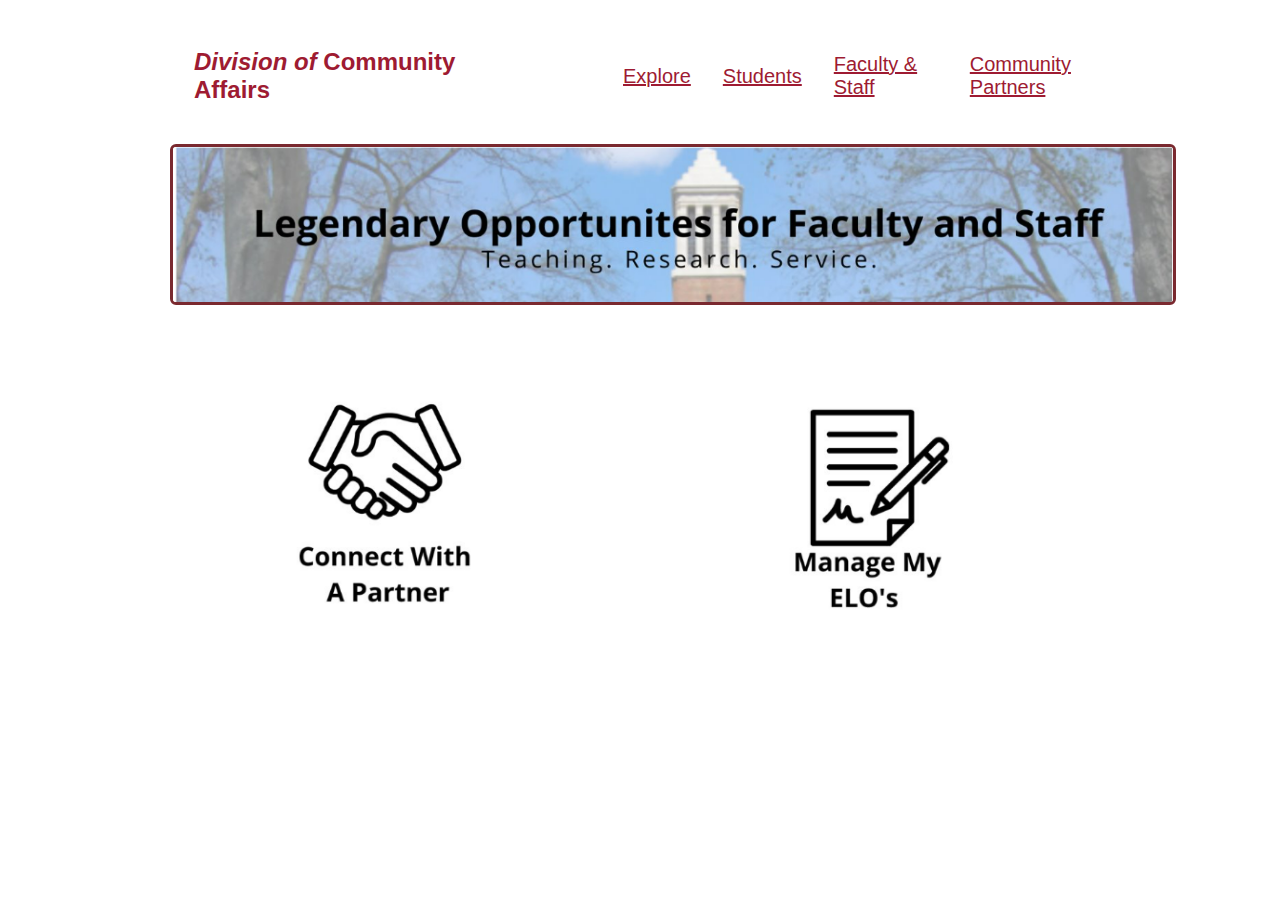
<file: demo-site/faculty-main-page.html>
<html>
    <style>
        body {
          background-color: white;
          font-family: sans-serif;
          width: 1000px;
          margin-left: auto;
          margin-right: auto;
        }
        .box {
          background-color: #ecdede;
          border: 3px solid #6c2129;
          border-radius: 6px;
          margin-bottom: 30px;
          padding-left: 50px;
          padding-right: 50px;
        }
        #title {
          margin: auto;
          background-color: #ecdede;
          color: #6c2129;
          width: 50%;
          border: 3px solid #6c2129;
          border-radius: 6px;
          padding: 10px;
          text-align: center;
        }
        h3 {
          color: #010101;
          margin-left: 30px;
        }
        h2 {
          color:#7a292f;
        }
        
        p {
          color: #010101;
          margin-left: 30px;
        }
        
        ul {
          margin-left: 50px;
        }
        
        img {
          margin-left: 30px;
          border: 3px solid #7a292f;
          border-radius: 6px;
        }
        
        hr {
          border: 1px solid #7a292f;
          background-color: #7a292f;
          }
        ul li {
          list-style-type: none;
        }
          nav {
            display: flex;
            align-items: center;
            padding: 1rem 1.5rem;
          }
        ul {
          display: flex;
          justify-content: space-between;
          align-items: center;
        }

        .nav-item {
          margin-left: 2rem;
        }

        .nav-link {
          font-size:20px;
          color:#9E1B32;
        }
        img {
          width:100%;
        }
        .options{
          padding-left:50px;
          padding-right:50px;
          text-align:center;
        }

        .column {
            float: left;
            width: 33.33%;
            padding: 80px;
        }

        /* Clear floats after image containers */
        .row::after {
        content: "";
        clear: both;
        display: table;

    }
    </style>
    <!-- NAV BAR -->
    <nav>
      <h3 style="color:#9E1B32; font-size:24px"><i>Division of </i><b>Community Affairs</b></h3>
    <ul>
      <li class="nav-item">
        <a href="index.html" class="nav-link" id="nav-link">Explore</a>
      </li>
      <li class="nav-item">
        <a href="student-page.html" class="nav-link" id="nav-link">Students</a>
      </li>
      <li class="nav-item">
        <a href="faculty-main-page.html" class="nav-link" id="nav-link">Faculty & Staff</a>
      </li>
      <li class="nav-item">
        <a href="community-page.html" class="nav-link" id="nav-link">Community Partners</a>
      </li>
    </nav>
</ul>
<section class = "welcome">
  <div class = "intro">
    <img src="images/faculty-banner.png" alt="faculty-banner">
</div>
</section>
<div class="row">
    <div class="column">
        <a href="faculty-connect-with-partner.html">
      <img src="images/connect-with-partner-icon.png" alt="" style="width:100%;border:none;width:270px;"></a>
    </div>
    <div class="column">
      <a href="faculty-manage-elos.html">
		<img src="images/manage-elos-icon.png" alt="" style="width:100%;border:none;width:250px;">
    </div>
  </div>
</html>
</file>
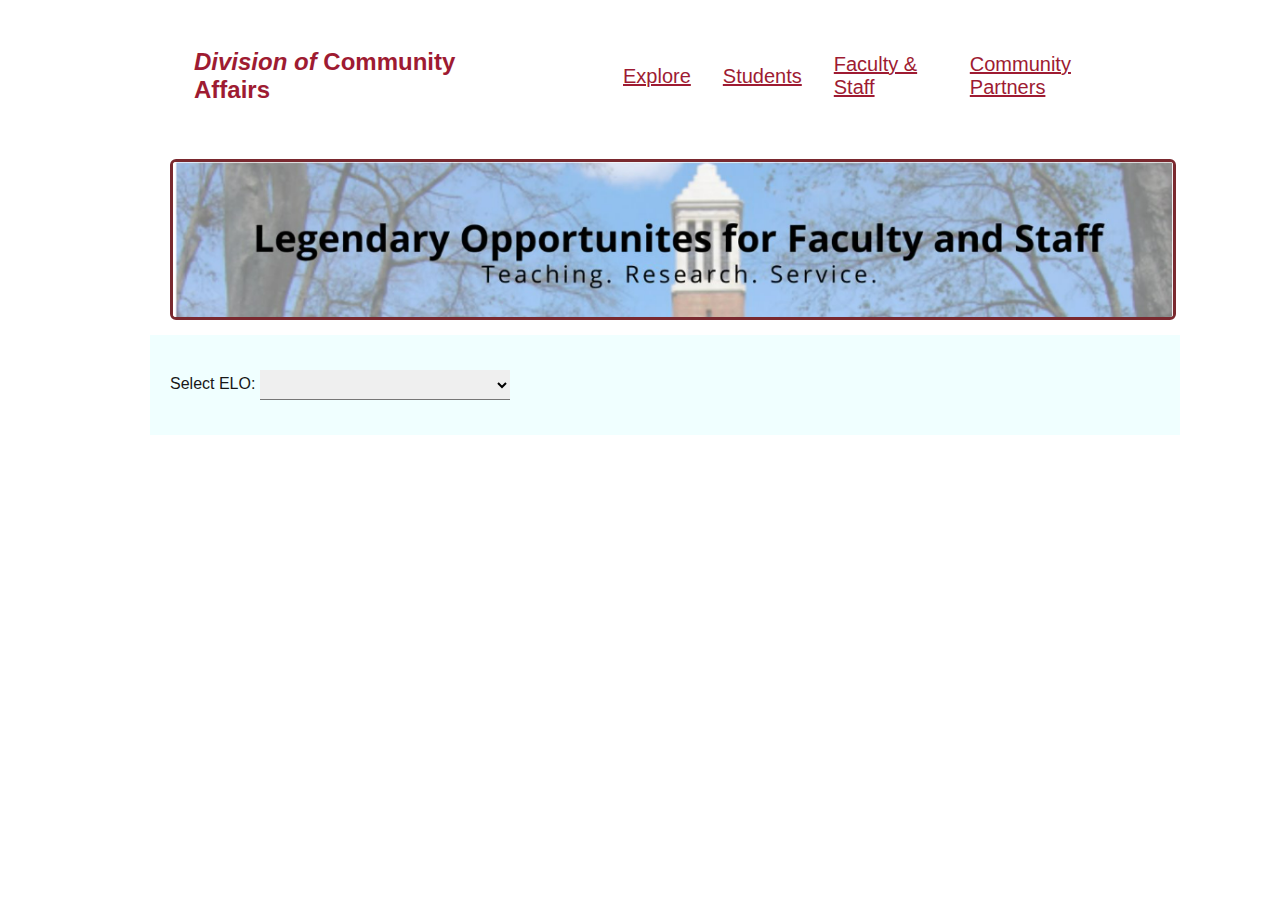
<file: demo-site/faculty-manage-elos.html>
<html>
  <style>
    body {
      background-color: white;
      font-family: sans-serif;
      width: 1000px;
      margin-left: auto;
      margin-right: auto;
    }
    .box {
      background-color: #ecdede;
      border: 3px solid #6c2129;
      border-radius: 6px;
      margin-bottom: 30px;
      padding-left: 50px;
      padding-right: 50px;
    }
    #title {
      margin: auto;
      background-color: #ecdede;
      color: #6c2129;
      width: 50%;
      border: 3px solid #6c2129;
      border-radius: 6px;
      padding: 10px;
      text-align: center;
    }
    h3, h2 {
      color: #010101;
      margin-left: 30px;
    }
    p {
      color: #181818;
      margin-left: 30px;
    }
    
    ul {
      margin-left: 50px;
    }
    
    img {
      margin-left: 30px;
      border: 3px solid #7a292f;
      border-radius: 6px;
    }
    
    hr {
      border: 1px solid #7a292f;
      background-color: #7a292f;
      }
    ul li {
      list-style-type: none;
    }
      nav {
        display: flex;
        align-items: center;
        padding: 1rem 1.5rem;
      }
    ul {
      display: flex;
      justify-content: space-between;
      align-items: center;
    }

    .nav-item {
      margin-left: 2rem;
    }

    .nav-link {
      font-size:20px;
      color:#9E1B32;
    }
    img {
      width:100%
    }
    .about {
      padding-left:50px;
      padding-right:50px;
      text-align:center;
    }

    
    div{
            margin-top: 15px;
            margin-bottom: 15px;
        }

        div.cp1, div.cp2, div.cp3, div.cp4{
             margin-left: 45px;
        }

    
        input, select{
        border-top-width: 0px;
		    border-right-width: 0px;
		    border-bottom-width: 1px;
		    border-left-width: 0px;
        }

    
        form {
          background-color: rgb(240, 270, 275);
          color:#181818;
          padding:20px;
          margin:10px;
          width:990px;
        }

        input {
          color:darkslategray;
          padding:5px;
          margin:10px;
          border: 0.5px solid gray;
          border-radius: 10%;
        }

    .cp-1{
      display: none;
    }
    .cp-2{
      display: none;
    }
    .cp-3{
      display: none;
    }
    .cp-4{
      display: none;
    }
    .column {
        float: left;
        width: 33.33%;
        padding: 80px;
    }
    .row::after {
        content: "";
        clear: both;
        display: table;
    }


</style>
<!-- NAV BAR -->
<nav>
  <h3 style="color:#9E1B32; font-size:24px"><i>Division of </i><b>Community Affairs</b></h3>
<ul>
  <li class="nav-item">
    <a href="index.html" class="nav-link" id="nav-link">Explore</a>
  </li>
  <li class="nav-item">
    <a href="student-page.html" class="nav-link" id="nav-link">Students</a>
  </li>
  <li class="nav-item">
    <a href="faculty-main-page.html" class="nav-link" id="nav-link">Faculty & Staff</a>
  </li>
  <li class="nav-item">
    <a href="community-page.html" class="nav-link" id="nav-link">Community Partners</a>
  </li>
</nav>
</ul>
<section class = "welcome">
  <div class = "intro">
    <img src="images/faculty-banner.png" alt="faculty-banner">
</div>
</section>
    <form>
      <div>
        <label for="elo-select">Select ELO: </label>
        <select style="height:30px;width:250px;" name="elo-select" id="elo-select"
                onchange="optionOne();">
          <option hidden disabled selected value> </option>
          <option value="community">Community Project</option>
          <option value="department">Department Project</option>
          <option value="university">University Project</option>
          <option value="faculty">Faculty Project</option>
        </select>
      </div>

      <div class="cp-1">
	      
        <div>
          <label for="project-name">Title of Position or Project: </label><br>
          <input style="width:300px;"type="text" id="project-name" name="project-name">
        </div>
  
        <div>
          <label for="project-location">Project Location: </label><br>
          <input style="width:300px;" type="text" id="project-location" name="project-location">
        </div>
  
        <div>
          <label for="job-description">Job Description: </label><br>
        &emsp;<textarea wrap="soft" cols="50" rows="8" maxlength="1000"
                  id="job-description"
                  name="job-description"></textarea>
        </div>
  
        <div>
          <label for="skills-majors-2">Please indicate if there are any specific skills desired in an applicant for this position, as well as if there are majors or areas of study preferred. </label><br>
          <input style="width:400px;" type="text" id="skills-majors-2" name="skills-majors-2">
        </div>
  
        <div>
          <label for="start-date">Anticipated Start Date:</label><br>
          <input type="date" id="start-date" name="start-date">
        </div>
  
        <div>
          <label>Required Documents: </label><br>
        &emsp;<input type="checkbox" id="cover-letter" name="cover-letter" value="cover-letter">
        <label for="cover-letter">Cover Letter</label><br>
        &emsp;<input type="checkbox" id="writing-sample" name="writing-sample" value="writing-sample">
        <label for="writing-sample">Writing Sample</label><br>
        &emsp;<input type="checkbox" id="other" name="other" value="other">
        <label for="other">Other</label><br>
        </div>
  
        <div>
          <label for="num-volunteers-2">How many volunteers do you require per shift?</label><br>
          <input type="number" id="num-volunteers-2" name="num-volunteers-2">
        </div>
	      <div>
		      <input style="width:150px;color:white;background-color:#1e90ff;"
		             type="button" id="submit" value="Submit Edit" onclick="showInput();">
	      </div>
      </div>
    

    </form>

    <script>

      var x = 0;
      function enableVizClass(cl) {
        Array.from(document.getElementsByClassName(cl)).forEach(
        function(element, index, array) {
            element.style.display = 'block';
        }
    );
      }
      
      function disableVizClass(cl) {
        Array.from(document.getElementsByClassName(cl)).forEach(
        function(element, index, array) {
            element.style.display = 'none';
        }
    );
      }
      
      function optionOne() {
          enableVizClass('cp-1');
          x = 1;
      }
      
      function showInput() {
           console.log("ELO Edited");
      }

      function showInput() {
             console.log("ELO: " + document.getElementById("elo-select").value);

             if(x==1){
              console.log("Description: " + document.getElementById("description").value);
              console.log("Skills/majors: " + document.getElementById("skills-majors-1").value);
              console.log("Num volunteers: " + document.getElementById("num-volunteers-1").value);
             }
        }
  </script>
</html>
</file>
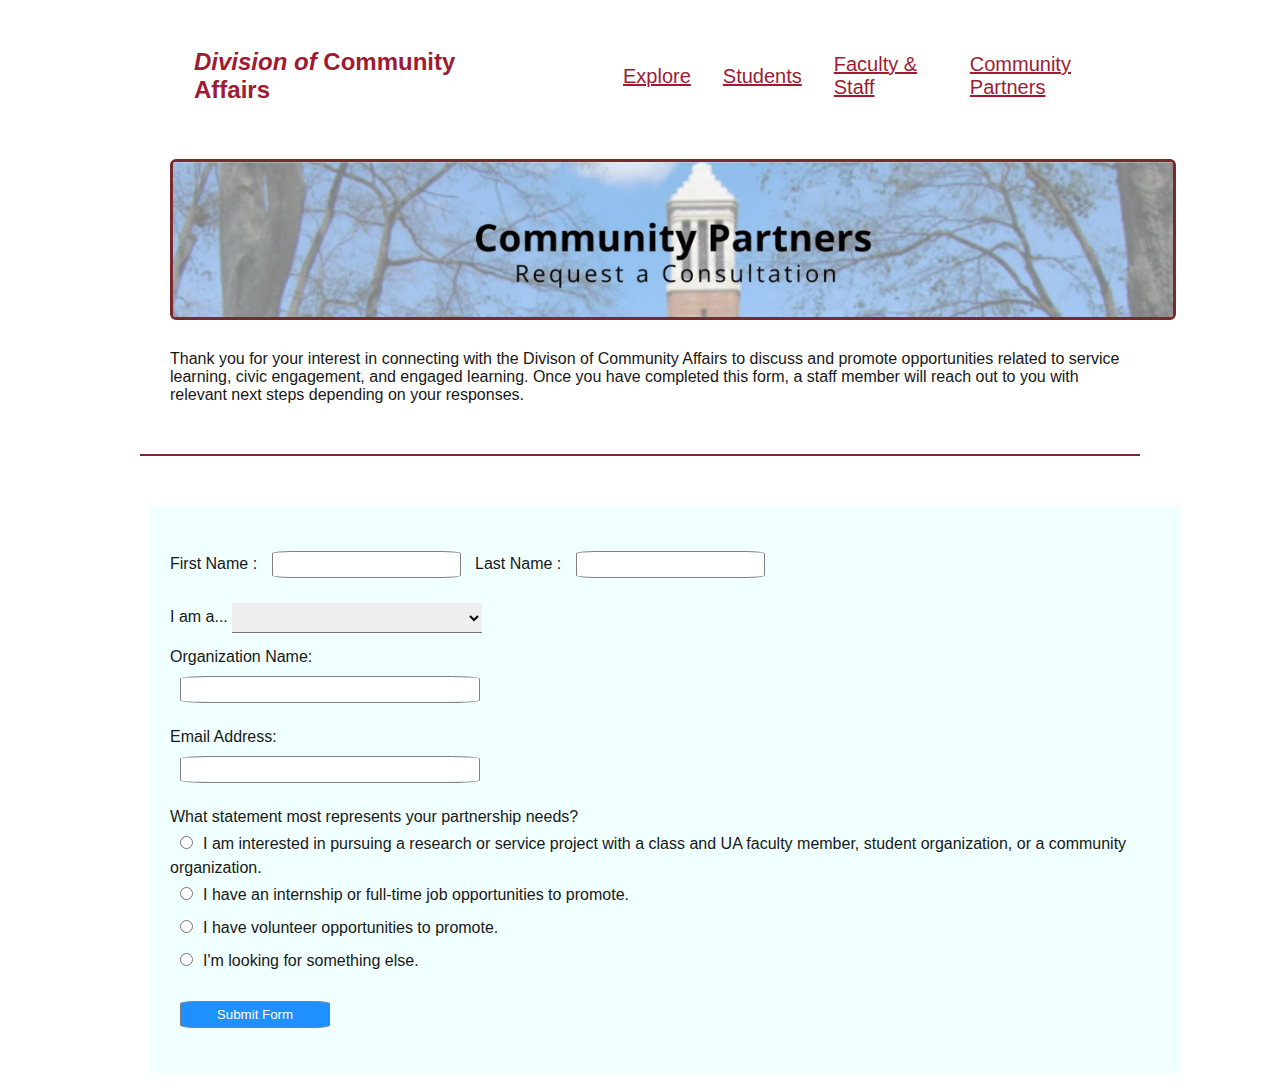
<file: demo-site/faculty.html>
<html>
  <style>
    body {
      background-color: white;
      font-family: sans-serif;
      width: 1000px;
      margin-left: auto;
      margin-right: auto;
    }
    .box {
      background-color: #ecdede;
      border: 3px solid #6c2129;
      border-radius: 6px;
      margin-bottom: 30px;
      padding-left: 50px;
      padding-right: 50px;
    }
    #title {
      margin: auto;
      background-color: #ecdede;
      color: #6c2129;
      width: 50%;
      border: 3px solid #6c2129;
      border-radius: 6px;
      padding: 10px;
      text-align: center;
    }
    h3, h2 {
      color: #010101;
      margin-left: 30px;
    }
    p {
      color: #181818;
      margin-left: 30px;
    }
    
    ul {
      margin-left: 50px;
    }
    
    img {
      margin-left: 30px;
      border: 3px solid #7a292f;
      border-radius: 6px;
    }
    
    hr {
      border: 1px solid #7a292f;
      background-color: #7a292f;
      }
    ul li {
      list-style-type: none;
    }
      nav {
        display: flex;
        align-items: center;
        padding: 1rem 1.5rem;
      }
    ul {
      display: flex;
      justify-content: space-between;
      align-items: center;
    }

    .nav-item {
      margin-left: 2rem;
    }

    .nav-link {
      font-size:20px;
      color:#9E1B32;
    }
    img {
      width:100%
    }
    .about {
      padding-left:50px;
      padding-right:50px;
      text-align:center;
    }

    
    div{
            margin-top: 15px;
            margin-bottom: 15px;
        }

        div.cp1, div.cp2, div.cp3, div.cp4{
             margin-left: 45px;
        }

    
        input, select{
        border-top-width: 0px;
		    border-right-width: 0px;
		    border-bottom-width: 1px;
		    border-left-width: 0px;
        }

    
        form {
          background-color: rgb(240, 270, 275);
          color:#181818;
          padding:20px;
          margin:10px;
          width:990px;
        }

        input {
          color:darkslategray;
          padding:5px;
          margin:10px;
          border: 0.5px solid gray;
          border-radius: 10%;
        }

    .cp-1{
      display: none;
    }
    .cp-2{
      display: none;
    }
    .cp-3{
      display: none;
    }
    .cp-4{
      display: none;
    }


</style>
<!-- NAV BAR -->
<nav>
  <h3 style="color:#9E1B32; font-size:24px"><i>Division of </i><b>Community Affairs</b></h3>
<ul>
  <li class="nav-item">
    <a href="index.html" class="nav-link" id="nav-link">Explore</a>
  </li>
  <li class="nav-item">
    <a href="#students" class="nav-link" id="nav-link">Students</a>
  </li>
  <li class="nav-item">
    <a href="faculty-main-page.html" class="nav-link" id="nav-link">Faculty & Staff</a>
  </li>
  <li class="nav-item">
    <a href="community-page.html" class="nav-link" id="nav-link">Community Partners</a>
  </li>
</nav>
</ul>
<section class = "consultation-banner">
<div class = "consultation">
<img src="images/consultation.png" alt="consultation-banner">
</div>
</section>
<div>
  <p style="margin-top:30px;margin-bottom:30px;">Thank you for your interest in connecting with the Divison of Community Affairs to discuss and promote opportunities related to service learning, civic engagement, and engaged learning.
    Once you have completed this form, a staff member will reach out to you with relevant next steps depending on your responses.</p>
  <hr style="margin-bottom:50px;margin-top:50px;">
</div>

    <form>
      <div>
        <label for="first-name">First Name :</label>
        <input type="text" id="first-name" name="first-name">
        <label for="last-name">Last Name :</label>
        <input type="text" id="last-name" name="last-name">
      </div>

      <div>
        <label for="user-type">I am a...</label>
        <select style="height:30px;width:250px;" name="user-type" id="user-type">
          <option hidden disabled selected value> </option>
          <option value="faculty">UA Faculty Member</option>
          <option value="staff">UA Staff Member</option>
          <option value="comm-partner">Community Partner</option>
          <option vakue="student">UA Student/Student Organization</option>
        </select>
      </div>

      <div>
        <label for="organization">Organization Name:</label><br>
        <input style="width:300px;"type="text" id="organization" name="organization">
      </div>

      <div>
        <label for="email">Email Address: </label><br>
        <input style="width:300px;" type="email" id="email">
      </div>

      <div>
        <label for="partnership-needs">What statement most represents your partnership needs?</label><br>
          <input type="radio" value="option1" id="partnership-needs" name="partnership-needs" onclick="optionOne();">I am interested in pursuing a research or service project with a class and UA faculty member, student organization, or a community organization.</input><br>
          <input type="radio" value="option2" id="partnership-needs" name="partnership-needs" onclick="optionTwo();">I have an internship or full-time job opportunities to promote.</input><br>
          <input type="radio" value="option3" id="partnership-needs" name="partnership-needs" onclick="optionThree();">I have volunteer opportunities to promote.</input><br>
          <input type="radio" value="option4" id="partnership-needs" name="partnership-needs" onclick="optionFour();">I'm looking for something else.</input>
      </div>

      <div class="cp-1">
      <div>
      <label for="description">Please describe your research/service project interests and how you would like to partner with faculty, staff, or a community organization. Please include a timeline for project completion, if you have one.</label><br>
			&emsp;<textarea wrap="soft" cols="50" rows="8" maxlength="1000"
			          id="description"
			          name="description"></textarea>
      </div>

      <div>
        <label for="skills-majors-1">Please indicate if there are any specific skills desired in an applicant for this position, as well as if there are majors or areas of study preferred. </label><br>
        <input style="width:400px;"type="text" id="skills-majors-1" name="skills-majors-1">
      </div>

      <div>
        <label for="num-volunteers-1">How many volunteers do you require per shift?</label><br>
        <input type="number" id="num-volunteers-1" name="num-volunteers-1">
      </div>
      </div>

      <div class="cp-2">
        <div>
          <label for="project-name">Title of Position or Project: </label><br>
          <input style="width:300px;"type="text" id="project-name" name="project-name">
        </div>
  
        <div>
          <label for="project-location">Project Location: </label><br>
          <input style="width:300px;" type="text" id="project-location" name="project-location">
        </div>
  
        <div>
          <label for="job-description">Job Description: </label><br>
        &emsp;<textarea wrap="soft" cols="50" rows="8" maxlength="1000"
                  id="job-description"
                  name="job-description"></textarea>
        </div>
  
        <div>
          <label for="skills-majors-2">Please indicate if there are any specific skills desired in an applicant for this position, as well as if there are majors or areas of study preferred. </label><br>
          <input style="width:400px;" type="text" id="skills-majors-2" name="skills-majors-2">
        </div>
  
        <div>
          <label for="start-date">Anticipated Start Date:</label><br>
          <input type="date" id="start-date" name="start-date">
        </div>
  
        <div>
          <label>Required Documents: </label><br>
        &emsp;<input type="checkbox" id="cover-letter" name="cover-letter" value="cover-letter">
        <label for="cover-letter">Cover Letter</label><br>
        &emsp;<input type="checkbox" id="writing-sample" name="writing-sample" value="writing-sample">
        <label for="writing-sample">Writing Sample</label><br>
        &emsp;<input type="checkbox" id="other" name="other" value="other">
        <label for="other">Other</label><br>
        </div>
  
        <div>
          <label for="num-volunteers-2">How many volunteers do you require per shift?</label><br>
          <input type="number" id="num-volunteers-2" name="num-volunteers-2">
        </div>
      </div>

      <div class="cp-3">
        <div>
          <label for="skills-majors-3">Please indicate if there are any specific skills desired in an applicant for this position, as well as if there are majors or areas of study preferred. </label><br>
          <input style="width:400px;"type="text" id="skills-majors-3" name="skills-majors-3">
        </div>
  
        <div>
          <label for="event-title">Event/Opportunity Title: </label><br>
          <input style="width:300px;"type="text" id="event-title" name="event-title">
        </div>
  
        <div>
          <label for="event-description">Event/Opportunity Description: </label><br>
        &emsp;<textarea wrap="soft" cols="50" rows="8" maxlength="1000"
                  id="event-description"
                  name="event-description"></textarea>
        </div>
  
        <div>
          <label for="start-date-3">Start Date:</label><br>
          <input type="date" id="start-date-3" name="start-date-3">
        </div>
  
        <div>
          <label for="end-date">End Date:</label><br>
          <input type="date" id="end-date" name="end-date">
        </div>
  
        <div>
          <label for="shifts">Include dates and times of shifts if applicable: </label><br>
        &emsp;<textarea wrap="soft" cols="50" rows="8" maxlength="1000"
                  id="shifts"
                  name="shifts"></textarea>
        </div>
  
        <div>
          <label>Event/Opportunity Location: </label><br>
          <label style="margin-left:30px;"for="address">Address: </label>
          <input style="width:250px;" type="text" id="address" name="address"><br>
          <label style="margin-left:30px;margin-right:30px;" for="city">City: </label>
          <input type="text" id="city" name="city"><br>
          <label style="margin-left:30px;margin-right:30px;" for="state">State: </label>
          <select style="height:26px;width:150px;" class="group" id="state" name="state">
            <option hidden disabled selected value> </option>
            <option value="alabama">Alabama</option>
            <option value="alaska">Alaska</option>
            <option value="arizona">Arizona</option>
            <option value="arkansas">Arkansas</option>
            <option value="california">California</option>
            <option value="colorado">Colorado</option>
            <option value="connecticut">Connecticut</option>
            <option value="delaware">Delaware</option>
            <option value="dc">District of Columbia</option>
            <option value="florida">Florida</option>
            <option value="georgia">Georgia</option>
            <option value="guam">Guam</option>
            <option value="hawaii">Hawaii</option>
            <option value="idaho">Idaho</option>
            <option value="illinois">Illinois</option>
            <option value="indiana">Indiana</option>
            <option value="iowa">Iowa</option>
            <option value="kansas">Kansas</option>
            <option value="kentucky">Kentucky</option>
            <option value="louisiana">Louisiana</option>
            <option value="maine">Maine</option>
            <option value="maryland">Maryland</option>
            <option value="massachusetts">Massachusetts</option>
            <option value="michigan">Michigan</option>
            <option value="minnesota">Minnesota</option>
            <option value="mississippi">Mississippi</option>
            <option value="missouri">Missouri</option>
            <option value="montana">Montana</option>
            <option value="nebraska">Nebraska</option>
            <option value="nevada">Nevada</option>
            <option value="new-hampshire">New Hampshire</option>
            <option value="new-jersey">New Jersey</option>
            <option value="new-mexico">New Mexico</option>
            <option value="new-york">New York</option>
            <option value="north-carolina">North Carolina</option>
            <option value="ohio">Ohio</option>
            <option value="oklahoma">Oklahoma</option>
            <option value="oregon">Oregon</option>
            <option value="pennsylvania">Pennsylvania</option>
            <option value="puerto-rico">Puerto Rico</option>
            <option value="rhode-island">Rhode Island</option>
            <option value="south-carolina">South Carolina</option>
            <option value="south-dakota">South Dakota</option>
            <option value="tennessee">Tennessee</option>
            <option value="texas">Texas</option>
            <option value="utah">Utah</option>
            <option value="vermont">Vermont</option>
            <option value="vi">Virgin Islands</option>
            <option value="virginia">Virginia</option>
            <option value="washington">Washington</option>
            <option value="west-virginia">West Virginia</option>
            <option value="wisconsin">Wisconsin</option>
            <option value="wyoming">Wyoming</option>
          </select><br>
          <label style="margin-left:30px;"for="country">Country: </label>
          <input type="text" id="country" name="country">
        </div>
  
        <div>
          <label for="num-volunteers-3">How many volunteers do you require per shift?</label><br>
          <input type="number" id="num-volunteers-3" name="num-volunteers-3">
        </div>
  
        <div>
          <label for="sign-up">If you have a sign-up form that you would like volunteers to use to sign up, please include that link here.</label><br>
          <input style="width:350px;"type="url" name="sign-up" id="sign-up">
        </div>
      </div>

      <div class="cp-4">
        <div>
          <label for="skills-majors-4">Please indicate if there are any specific skills desired in an applicant for this position, as well as if there are majors or areas of study preferred. </label><br>
          <input style="width:400px;" type="text" id="skills-majors-4" name="skills-majors-4">
        </div>
  
        <div>
          <label for="num-volunteers-4">How many volunteers do you require per shift?</label><br>
          <input type="number" id="num-volunteers-4" name="num-volunteers-4">
        </div>
  
        <div>
          <label for="other-needs">Please tell us about your needs and how we can support you:  </label><br>
        &emsp;<textarea wrap="soft" cols="50" rows="8" maxlength="1000"
                  id="other-needs"
                  name="other-needs"></textarea>
        </div>
      </div>
      
      <div>
        <input style="width:150px;color:white;background-color:#1e90ff;" type="button" id="submit" value="Submit Form" onclick="showInput();">
      </div>

    </form>

    <script>

      var x = 0;
      function enableVizClass(cl) {
        Array.from(document.getElementsByClassName(cl)).forEach(
        function(element, index, array) {
            element.style.display = 'block';
        }
    );
      }
      
      function disableVizClass(cl) {
        Array.from(document.getElementsByClassName(cl)).forEach(
        function(element, index, array) {
            element.style.display = 'none';
        }
    );
      }
      
      function optionOne() {
          enableVizClass('cp-1');
          disableVizClass('cp-2');
          disableVizClass('cp-3');
          disableVizClass('cp-4');
          x = 1;
      }
      
      function optionTwo() {
          disableVizClass('cp-1');
          enableVizClass('cp-2');
          disableVizClass('cp-3');
          disableVizClass('cp-4');
          x = 2;
      }


      function optionThree() {
          disableVizClass('cp-1');
          disableVizClass('cp-2');
          enableVizClass('cp-3');
          disableVizClass('cp-4');
          x = 3;
      }

      function optionFour() {
          disableVizClass('cp-1');
          disableVizClass('cp-2');
          disableVizClass('cp-3');
          enableVizClass('cp-4');
          x = 4;
      }

      function showInput() {
             console.log("First Name: " + document.getElementById("first-name").value);
             console.log("Last Name: " + document.getElementById("last-name").value);
             console.log("User: " + document.getElementById("user-type").value);
             console.log("Organization: " + document.getElementById("organization").value);
             console.log("Email: " + document.getElementById("email").value);
             console.log("Partnership: " + document.getElementById("partnership-needs").value);

             if(x==1){
              console.log("Description: " + document.getElementById("description").value);
              console.log("Skills/majors: " + document.getElementById("skills-majors-1").value);
              console.log("Num volunteers: " + document.getElementById("num-volunteers-1").value);
             }
             if(x==2){
              console.log("Project Name: " + document.getElementById("project-name").value);
              console.log("Location : " + document.getElementById("project-location").value);
              console.log("Job description: " + document.getElementById("job-description").value);
              console.log("Skills/majors: " + document.getElementById("skills-majors-2").value);
              console.log("Start Date: " + document.getElementById("start-date").value);
              console.log("Num volunteers: " + document.getElementById("num-volunteers-2").value);
             }
             if(x==3){
              console.log("Skills/majors: " + document.getElementById("skills-majors-3").value);
              console.log("Event Title: " + document.getElementById("event-title").value);
              console.log("Event Description: " + document.getElementById("event-description").value);
              console.log("Start Date: " + document.getElementById("start-date-3").value);
              console.log("End Date: " + document.getElementById("end-date").value);
              console.log("Shifts: " + document.getElementById("shifts").value);
              console.log("Num volunteers: " + document.getElementById("num-volunteers-3").value);
              console.log("Sign up link: " + document.getElementById("sign-up").value);
             }
             if(x==4){
              console.log("Skills/majors: " + document.getElementById("skills-majors-4").value);
              console.log("Num volunteers:  " + document.getElementById("num-volunteers-4").value);
              console.log("Other Needs: " + document.getElementById("other-needs").value);
             }
        }
  </script>
</html>
</file>
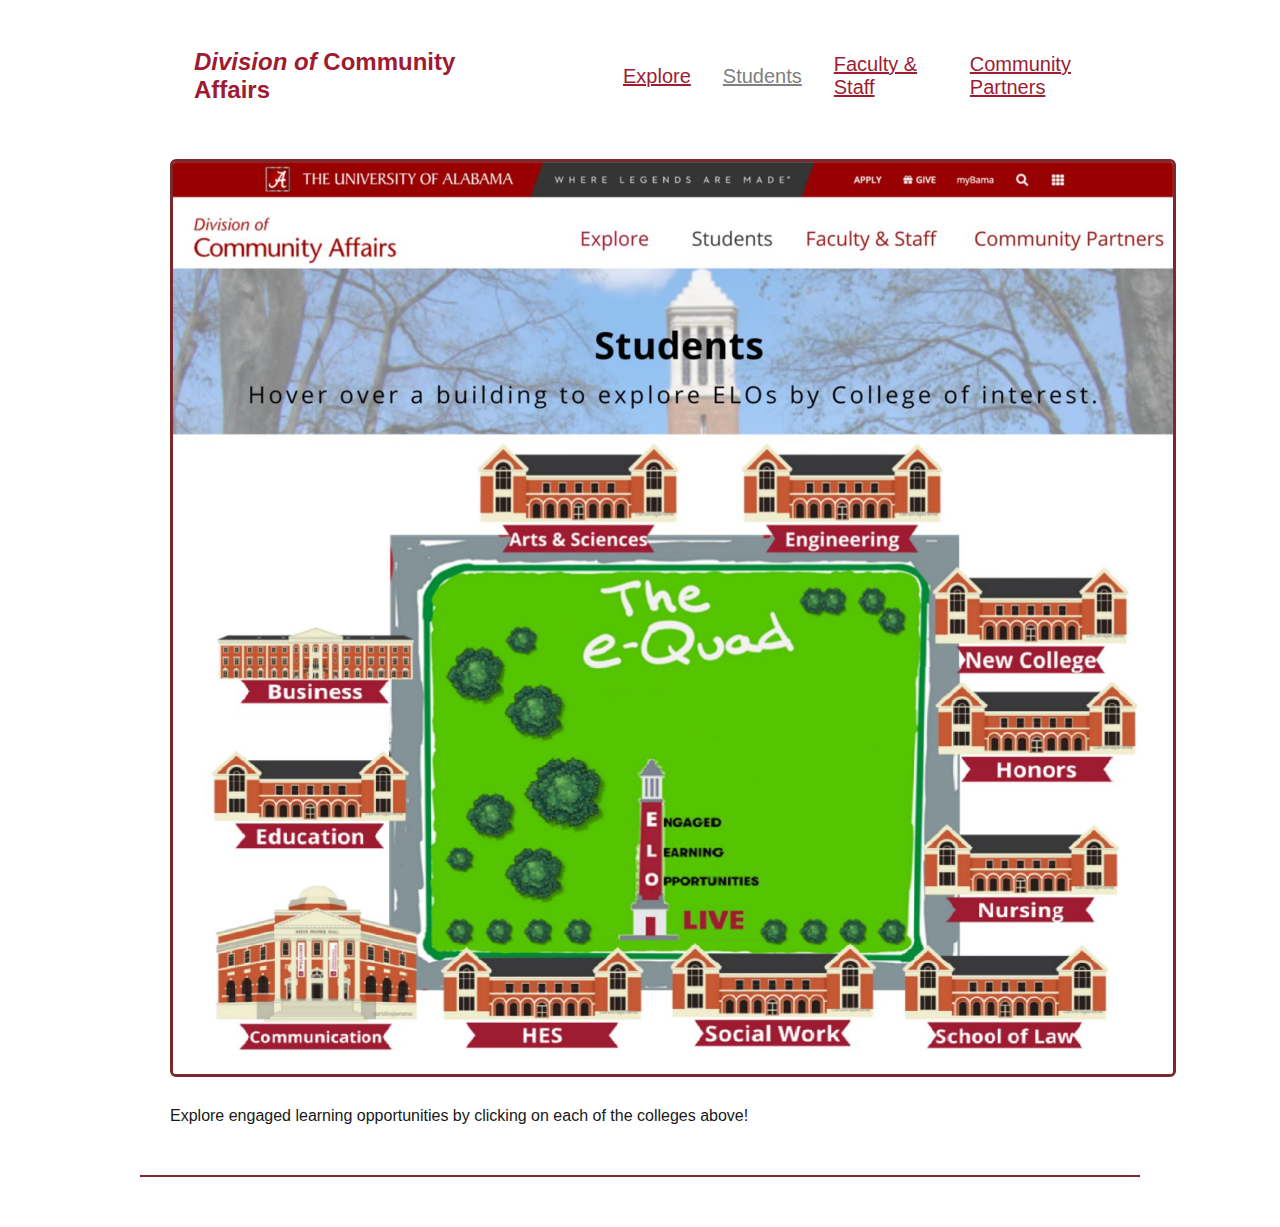
<file: demo-site/student-page.html>
<html>
  <style>
    body {
      background-color: white;
      font-family: sans-serif;
      width: 1000px;
      margin-left: auto;
      margin-right: auto;
    }
    .box {
      background-color: #ecdede;
      border: 3px solid #6c2129;
      border-radius: 6px;
      margin-bottom: 30px;
      padding-left: 50px;
      padding-right: 50px;
    }
    #title {
      margin: auto;
      background-color: #ecdede;
      color: #6c2129;
      width: 50%;
      border: 3px solid #6c2129;
      border-radius: 6px;
      padding: 10px;
      text-align: center;
    }
    h3, h2 {
      color: #010101;
      margin-left: 30px;
    }
    p {
      color: #181818;
      margin-left: 30px;
    }
    
    ul {
      margin-left: 50px;
    }
    
    img {
      margin-left: 30px;
      border: 3px solid #7a292f;
      border-radius: 6px;
    }
    
    hr {
      border: 1px solid #7a292f;
      background-color: #7a292f;
      }
    ul li {
      list-style-type: none;
    }
      nav {
        display: flex;
        align-items: center;
        padding: 1rem 1.5rem;
      }
    ul {
      display: flex;
      justify-content: space-between;
      align-items: center;
    }

    .nav-item {
      margin-left: 2rem;
    }

    .nav-link {
      font-size:20px;
      color:#9E1B32;
    }
    .cur-nav-link {
        font-size: 20px;
        color: gray;
    }
    img {
      width:100%
    }
    .about {
      padding-left:50px;
      padding-right:50px;
      text-align:center;
    }

    
    div{
            margin-top: 15px;
            margin-bottom: 15px;
        }

        div.cp1, div.cp2, div.cp3, div.cp4{
             margin-left: 45px;
        }

</style>
<!-- NAV BAR -->
<nav>
  <h3 style="color:#9E1B32; font-size:24px"><i>Division of </i><b>Community Affairs</b></h3>
<ul>
  <li class="nav-item">
    <a href="index.html" class="nav-link" id="nav-link">Explore</a>
  </li>
  <li class="nav-item">
    <a href="student-page.html" class="cur-nav-link" id="nav-link">Students</a>
  </li>
  <li class="nav-item">
    <a href="faculty-main-page.html" class="nav-link" id="nav-link">Faculty & Staff</a>
  </li>
  <li class="nav-item">
    <a href="community-page.html" class="nav-link" id="nav-link">Community Partners</a>
  </li>
</nav>
</ul>
<section>
<div>
    <a href="business-visualization.html">
    <img src="images/top tableau.png" alt="tableau visualization">
    </a>
</div>
</section>
<div>
  <p style="margin-top:30px;margin-bottom:30px;">Explore engaged learning opportunities by clicking on each of the colleges above!</p>
  <hr style="margin-bottom:50px;margin-top:50px;">
</div>

</html>
</file>
